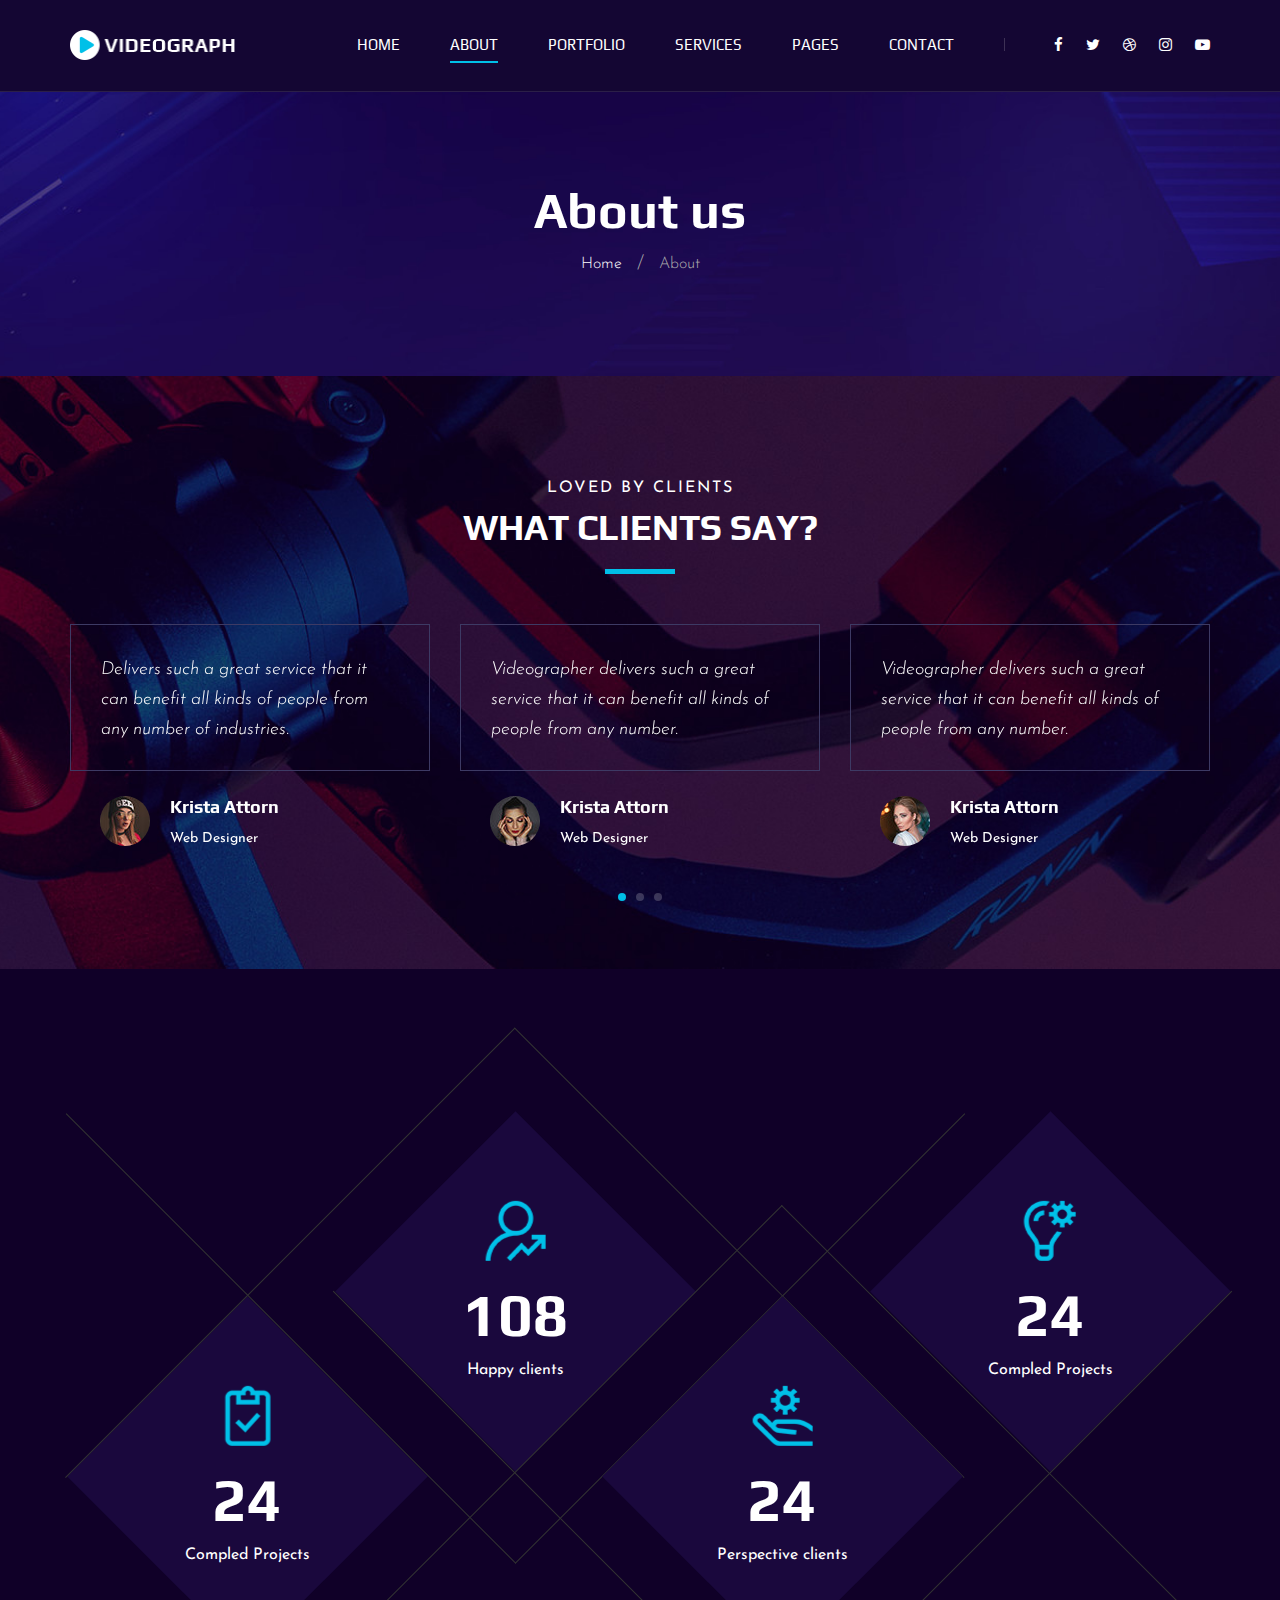
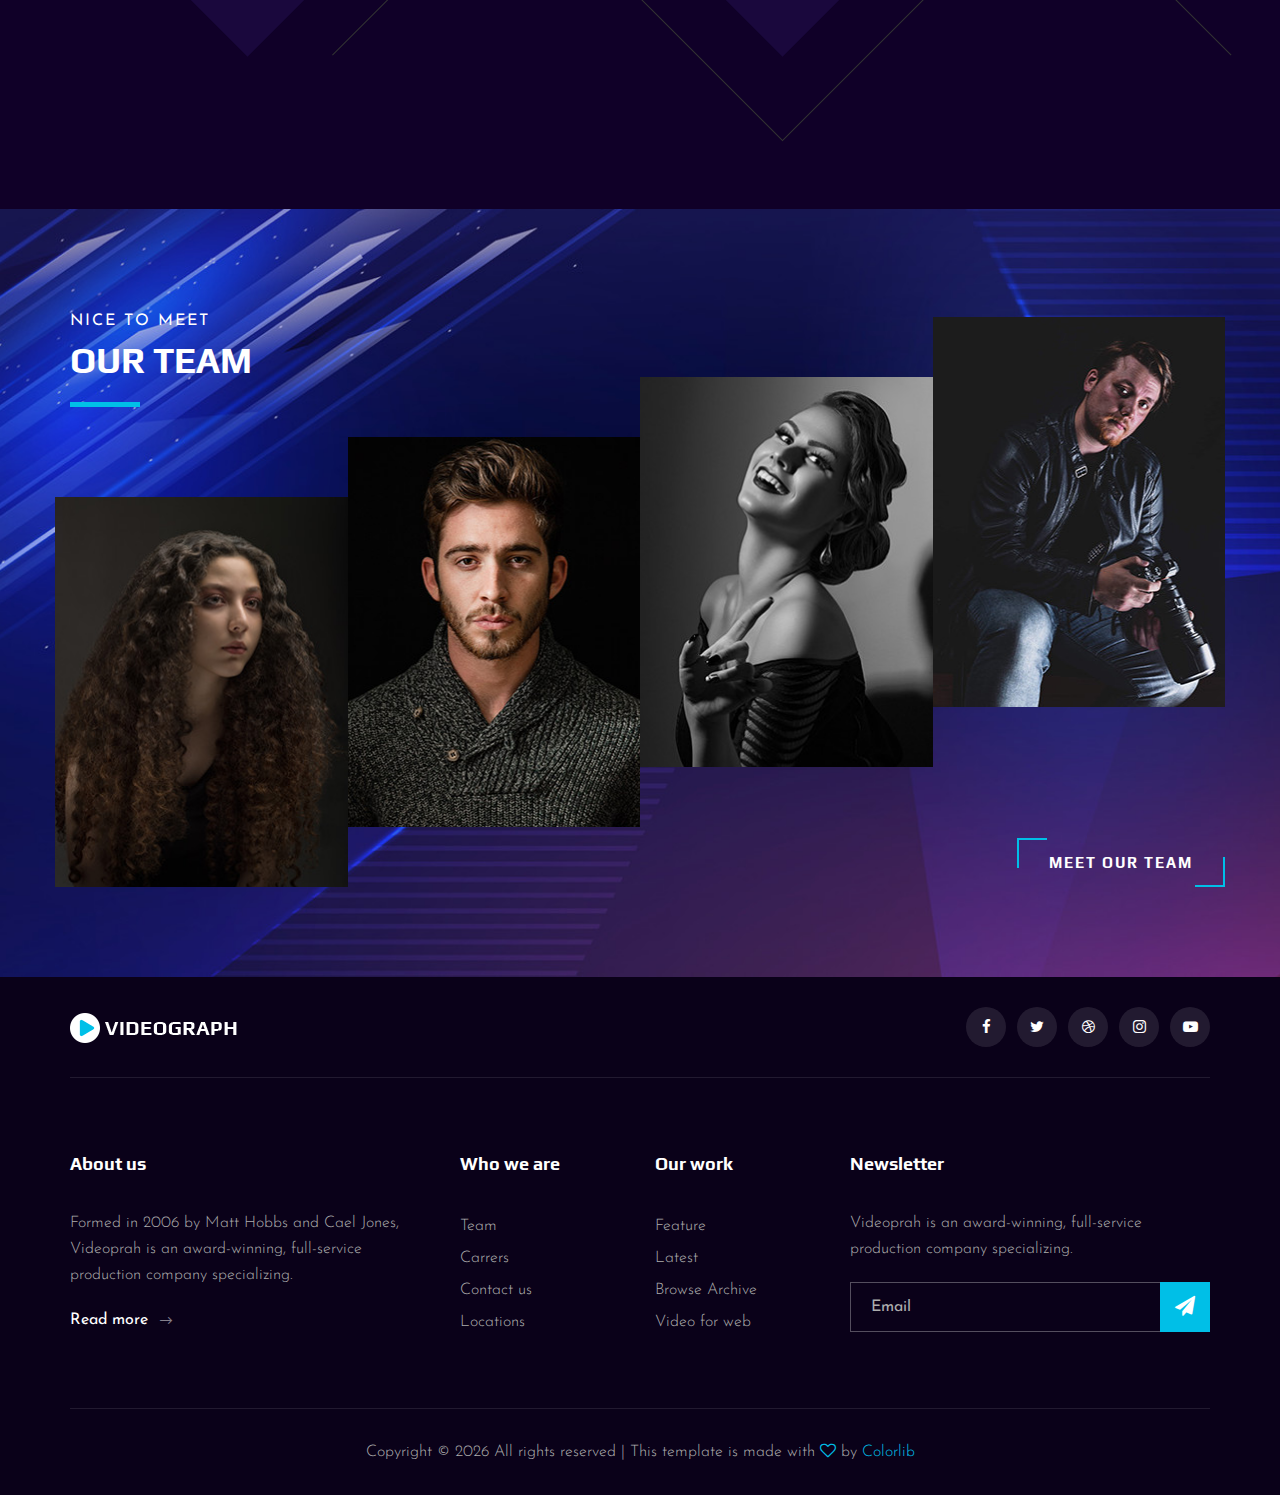
<file: about.html>
<!DOCTYPE html>
<html lang="zxx">

<head>
    <meta charset="UTF-8">
    <meta name="description" content="Videograph Template">
    <meta name="keywords" content="Videograph, unica, creative, html">
    <meta name="viewport" content="width=device-width, initial-scale=1.0">
    <meta http-equiv="X-UA-Compatible" content="ie=edge">
    <title>Videograph | Template</title>

    <!-- Google Font -->
    <link href="https://fonts.googleapis.com/css2?family=Play:wght@400;700&display=swap" rel="stylesheet">
    <link href="https://fonts.googleapis.com/css2?family=Josefin+Sans:wght@300;400;500;600;700&display=swap"
        rel="stylesheet">

    <!-- Css Styles -->
    <link rel="stylesheet" href="css/bootstrap.min.css" type="text/css">
    <link rel="stylesheet" href="css/font-awesome.min.css" type="text/css">
    <link rel="stylesheet" href="css/elegant-icons.css" type="text/css">
    <link rel="stylesheet" href="css/owl.carousel.min.css" type="text/css">
    <link rel="stylesheet" href="css/magnific-popup.css" type="text/css">
    <link rel="stylesheet" href="css/slicknav.min.css" type="text/css">
    <link rel="stylesheet" href="css/style.css" type="text/css">
</head>

<body>
    <!-- Page Preloder -->
    <div id="preloder">
        <div class="loader"></div>
    </div>

    <!-- Header Section Begin -->
    <header class="header">
        <div class="container">
            <div class="row">
                <div class="col-lg-2">
                    <div class="header__logo">
                        <a href="./index.html"><img src="img/logo.png" alt=""></a>
                    </div>
                </div>
                <div class="col-lg-10">
                    <div class="header__nav__option">
                        <nav class="header__nav__menu mobile-menu">
                            <ul>
                                <li><a href="./index.html">Home</a></li>
                                <li class="active"><a href="./about.html">About</a></li>
                                <li><a href="./portfolio.html">Portfolio</a></li>
                                <li><a href="./services.html">Services</a></li>
                                <li><a href="#">Pages</a>
                                    <ul class="dropdown">
                                        <li><a href="./about.html">About</a></li>
                                        <li><a href="./portfolio.html">Portfolio</a></li>
                                        <li><a href="./blog.html">Blog</a></li>
                                        <li><a href="./blog-details.html">Blog Details</a></li>
                                    </ul>
                                </li>
                                <li><a href="./contact.html">Contact</a></li>
                            </ul>
                        </nav>
                        <div class="header__nav__social">
                            <a href="#"><i class="fa fa-facebook"></i></a>
                            <a href="#"><i class="fa fa-twitter"></i></a>
                            <a href="#"><i class="fa fa-dribbble"></i></a>
                            <a href="#"><i class="fa fa-instagram"></i></a>
                            <a href="#"><i class="fa fa-youtube-play"></i></a>
                        </div>
                    </div>
                </div>
            </div>
            <div id="mobile-menu-wrap"></div>
        </div>
    </header>
    <!-- Header End -->

    <!-- Breadcrumb Begin -->
    <div class="breadcrumb-option spad set-bg" data-setbg="img/breadcrumb-bg.jpg">
        <div class="container">
            <div class="row">
                <div class="col-lg-12 text-center">
                    <div class="breadcrumb__text">
                        <h2>About us</h2>
                        <div class="breadcrumb__links">
                            <a href="#">Home</a>
                            <span>About</span>
                        </div>
                    </div>
                </div>
            </div>
        </div>
    </div>
    <!-- Breadcrumb End -->



    <!-- Testimonial Section Begin -->
    <section class="testimonial spad set-bg" data-setbg="img/testimonial-bg.jpg">
        <div class="container">
            <div class="row">
                <div class="col-lg-12">
                    <div class="section-title center-title">
                        <span>Loved By Clients</span>
                        <h2>What clients say?</h2>
                    </div>
                </div>
            </div>
            <div class="row">
                <div class="testimonial__slider owl-carousel">
                    <div class="col-lg-4">
                        <div class="testimonial__item">
                            <div class="testimonial__text">
                                <p>Delivers such a great service that it can benefit all kinds of people from any number
                                    of industries.</p>
                            </div>
                            <div class="testimonial__author">
                                <div class="testimonial__author__pic">
                                    <img src="img/testimonial/ta-1.jpg" alt="">
                                </div>
                                <div class="testimonial__author__text">
                                    <h5>Krista Attorn</h5>
                                    <span>Web Designer</span>
                                </div>
                            </div>
                        </div>
                    </div>
                    <div class="col-lg-4">
                        <div class="testimonial__item">
                            <div class="testimonial__text">
                                <p>Videographer delivers such a great service that it can benefit all kinds of people
                                    from any number.</p>
                            </div>
                            <div class="testimonial__author">
                                <div class="testimonial__author__pic">
                                    <img src="img/testimonial/ta-2.jpg" alt="">
                                </div>
                                <div class="testimonial__author__text">
                                    <h5>Krista Attorn</h5>
                                    <span>Web Designer</span>
                                </div>
                            </div>
                        </div>
                    </div>
                    <div class="col-lg-4">
                        <div class="testimonial__item">
                            <div class="testimonial__text">
                                <p>Videographer delivers such a great service that it can benefit all kinds of people
                                    from any number.</p>
                            </div>
                            <div class="testimonial__author">
                                <div class="testimonial__author__pic">
                                    <img src="img/testimonial/ta-3.jpg" alt="">
                                </div>
                                <div class="testimonial__author__text">
                                    <h5>Krista Attorn</h5>
                                    <span>Web Designer</span>
                                </div>
                            </div>
                        </div>
                    </div>
                    <div class="col-lg-4">
                        <div class="testimonial__item">
                            <div class="testimonial__text">
                                <p>Delivers such a great service that it can benefit all kinds of people from any number
                                    of industries.</p>
                            </div>
                            <div class="testimonial__author">
                                <div class="testimonial__author__pic">
                                    <img src="img/testimonial/ta-1.jpg" alt="">
                                </div>
                                <div class="testimonial__author__text">
                                    <h5>Krista Attorn</h5>
                                    <span>Web Designer</span>
                                </div>
                            </div>
                        </div>
                    </div>
                    <div class="col-lg-4">
                        <div class="testimonial__item">
                            <div class="testimonial__text">
                                <p>Videographer delivers such a great service that it can benefit all kinds of people
                                    from any number.</p>
                            </div>
                            <div class="testimonial__author">
                                <div class="testimonial__author__pic">
                                    <img src="img/testimonial/ta-2.jpg" alt="">
                                </div>
                                <div class="testimonial__author__text">
                                    <h5>Krista Attorn</h5>
                                    <span>Web Designer</span>
                                </div>
                            </div>
                        </div>
                    </div>
                </div>
            </div>
        </div>
    </section>
    <!-- Testimonial Section End -->

    <!-- Counter Section Begin -->
    <section class="counter">
        <div class="container">
            <div class="counter__content">
                <div class="row">
                    <div class="col-lg-3 col-md-6 col-sm-6">
                        <div class="counter__item">
                            <div class="counter__item__text">
                                <img src="img/icons/ci-1.png" alt="">
                                <h2 class="counter_num">230</h2>
                                <p>Compled Projects</p>
                            </div>
                        </div>
                    </div>
                    <div class="col-lg-3 col-md-6 col-sm-6">
                        <div class="counter__item second__item">
                            <div class="counter__item__text">
                                <img src="img/icons/ci-2.png" alt="">
                                <h2 class="counter_num">1068</h2>
                                <p>Happy clients</p>
                            </div>
                        </div>
                    </div>
                    <div class="col-lg-3 col-md-6 col-sm-6">
                        <div class="counter__item third__item">
                            <div class="counter__item__text">
                                <img src="img/icons/ci-3.png" alt="">
                                <h2 class="counter_num">230</h2>
                                <p>Perspective clients</p>
                            </div>
                        </div>
                    </div>
                    <div class="col-lg-3 col-md-6 col-sm-6">
                        <div class="counter__item four__item">
                            <div class="counter__item__text">
                                <img src="img/icons/ci-4.png" alt="">
                                <h2 class="counter_num">230</h2>
                                <p>Compled Projects</p>
                            </div>
                        </div>
                    </div>
                </div>
            </div>
        </div>
    </section>
    <!-- Counter Section End -->

    <!-- Team Section Begin -->
    <section class="team spad set-bg" data-setbg="img/team-bg.jpg">
        <div class="container">
            <div class="row">
                <div class="col-lg-12">
                    <div class="section-title team__title">
                        <span>Nice to meet</span>
                        <h2>OUR Team</h2>
                    </div>
                </div>
            </div>
            <div class="row">
                <div class="col-lg-3 col-md-6 col-sm-6 p-0">
                    <div class="team__item set-bg" data-setbg="img/team/team-1.jpg">
                        <div class="team__item__text">
                            <h4>AMANDA STONE</h4>
                            <p>Videographer</p>
                            <div class="team__item__social">
                                <a href="#"><i class="fa fa-facebook"></i></a>
                                <a href="#"><i class="fa fa-twitter"></i></a>
                                <a href="#"><i class="fa fa-dribbble"></i></a>
                                <a href="#"><i class="fa fa-instagram"></i></a>
                            </div>
                        </div>
                    </div>
                </div>
                <div class="col-lg-3 col-md-6 col-sm-6 p-0">
                    <div class="team__item team__item--second set-bg" data-setbg="img/team/team-2.jpg">
                        <div class="team__item__text">
                            <h4>AMANDA STONE</h4>
                            <p>Videographer</p>
                            <div class="team__item__social">
                                <a href="#"><i class="fa fa-facebook"></i></a>
                                <a href="#"><i class="fa fa-twitter"></i></a>
                                <a href="#"><i class="fa fa-dribbble"></i></a>
                                <a href="#"><i class="fa fa-instagram"></i></a>
                            </div>
                        </div>
                    </div>
                </div>
                <div class="col-lg-3 col-md-6 col-sm-6 p-0">
                    <div class="team__item team__item--third set-bg" data-setbg="img/team/team-3.jpg">
                        <div class="team__item__text">
                            <h4>AMANDA STONE</h4>
                            <p>Videographer</p>
                            <div class="team__item__social">
                                <a href="#"><i class="fa fa-facebook"></i></a>
                                <a href="#"><i class="fa fa-twitter"></i></a>
                                <a href="#"><i class="fa fa-dribbble"></i></a>
                                <a href="#"><i class="fa fa-instagram"></i></a>
                            </div>
                        </div>
                    </div>
                </div>
                <div class="col-lg-3 col-md-6 col-sm-6 p-0">
                    <div class="team__item team__item--four set-bg" data-setbg="img/team/team-4.jpg">
                        <div class="team__item__text">
                            <h4>AMANDA STONE</h4>
                            <p>Videographer</p>
                            <div class="team__item__social">
                                <a href="#"><i class="fa fa-facebook"></i></a>
                                <a href="#"><i class="fa fa-twitter"></i></a>
                                <a href="#"><i class="fa fa-dribbble"></i></a>
                                <a href="#"><i class="fa fa-instagram"></i></a>
                            </div>
                        </div>
                    </div>
                </div>
                <div class="col-lg-12 p-0">
                    <div class="team__btn">
                        <a href="#" class="primary-btn">Meet Our Team</a>
                    </div>
                </div>
            </div>
        </div>
    </section>
    <!-- Team Section End -->

    <!-- Footer Section Begin -->
    <footer class="footer">
        <div class="container">
            <div class="footer__top">
                <div class="row">
                    <div class="col-lg-6 col-md-6">
                        <div class="footer__top__logo">
                            <a href="#"><img src="img/logo.png" alt=""></a>
                        </div>
                    </div>
                    <div class="col-lg-6 col-md-6">
                        <div class="footer__top__social">
                            <a href="#"><i class="fa fa-facebook"></i></a>
                            <a href="#"><i class="fa fa-twitter"></i></a>
                            <a href="#"><i class="fa fa-dribbble"></i></a>
                            <a href="#"><i class="fa fa-instagram"></i></a>
                            <a href="#"><i class="fa fa-youtube-play"></i></a>
                        </div>
                    </div>
                </div>
            </div>
            <div class="footer__option">
                <div class="row">
                    <div class="col-lg-4 col-md-6 col-sm-6">
                        <div class="footer__option__item">
                            <h5>About us</h5>
                            <p>Formed in 2006 by Matt Hobbs and Cael Jones, Videoprah is an award-winning, full-service
                                production company specializing.</p>
                            <a href="#" class="read__more">Read more <span class="arrow_right"></span></a>
                        </div>
                    </div>
                    <div class="col-lg-2 col-md-3 col-sm-3">
                        <div class="footer__option__item">
                            <h5>Who we are</h5>
                            <ul>
                                <li><a href="#">Team</a></li>
                                <li><a href="#">Carrers</a></li>
                                <li><a href="#">Contact us</a></li>
                                <li><a href="#">Locations</a></li>
                            </ul>
                        </div>
                    </div>
                    <div class="col-lg-2 col-md-3 col-sm-3">
                        <div class="footer__option__item">
                            <h5>Our work</h5>
                            <ul>
                                <li><a href="#">Feature</a></li>
                                <li><a href="#">Latest</a></li>
                                <li><a href="#">Browse Archive</a></li>
                                <li><a href="#">Video for web</a></li>
                            </ul>
                        </div>
                    </div>
                    <div class="col-lg-4 col-md-12">
                        <div class="footer__option__item">
                            <h5>Newsletter</h5>
                            <p>Videoprah is an award-winning, full-service production company specializing.</p>
                            <form action="#">
                                <input type="text" placeholder="Email">
                                <button type="submit"><i class="fa fa-send"></i></button>
                            </form>
                        </div>
                    </div>
                </div>
            </div>
            <div class="footer__copyright">
                <div class="row">
                    <div class="col-lg-12 text-center">
                        <!-- Link back to Colorlib can't be removed. Template is licensed under CC BY 3.0. -->
                        <p class="footer__copyright__text">Copyright &copy;
                            <script>
                                document.write(new Date().getFullYear());
                            </script>
                            All rights reserved | This template is made with <i class="fa fa-heart-o"
                                aria-hidden="true"></i> by <a href="https://colorlib.com" target="_blank">Colorlib</a>
                        </p>
                        <!-- Link back to Colorlib can't be removed. Template is licensed under CC BY 3.0. -->
                    </div>
                </div>
            </div>
        </div>
    </footer>
    <!-- Footer Section End -->

    <!-- Js Plugins -->
    <script src="js/jquery-3.3.1.min.js"></script>
    <script src="js/bootstrap.min.js"></script>
    <script src="js/jquery.magnific-popup.min.js"></script>
    <script src="js/mixitup.min.js"></script>
    <script src="js/masonry.pkgd.min.js"></script>
    <script src="js/jquery.slicknav.js"></script>
    <script src="js/owl.carousel.min.js"></script>
    <script src="js/main.js"></script>
</body>

</html>
</file>
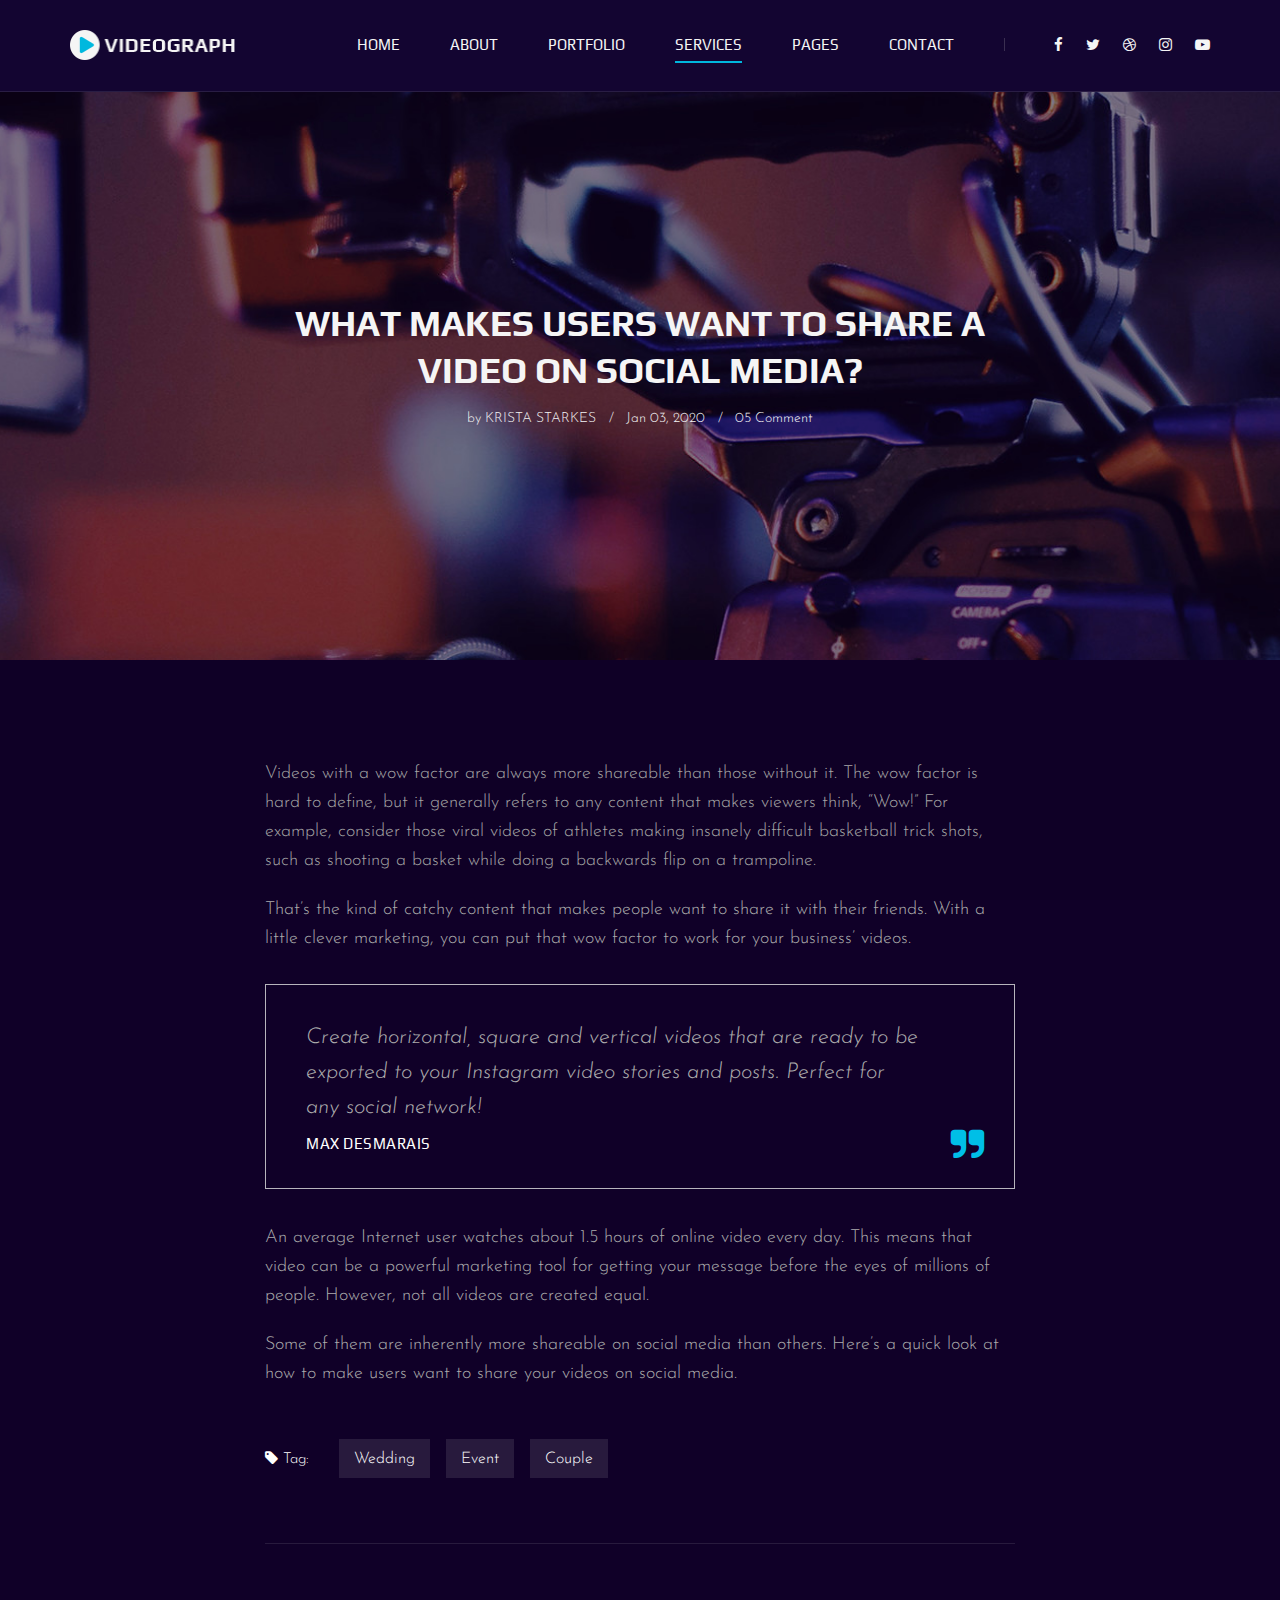
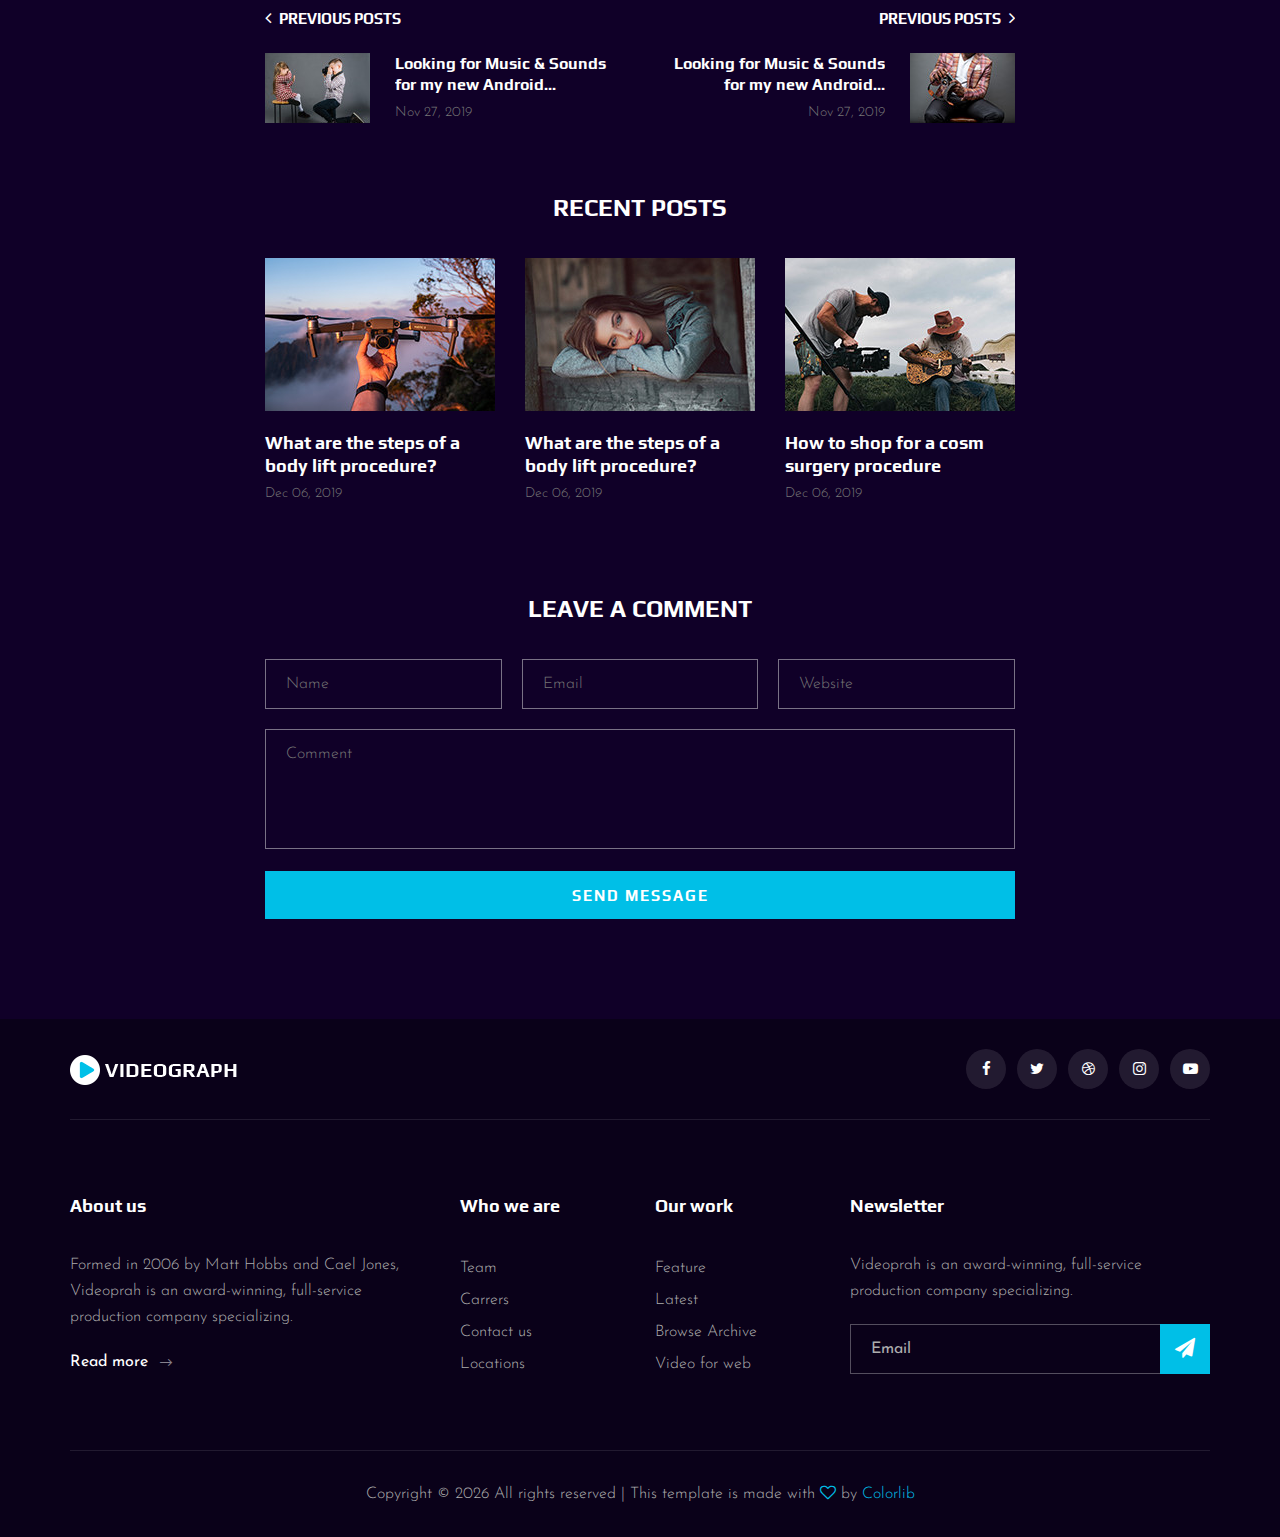
<file: blog-details.html>
<!DOCTYPE html>
<html lang="zxx">

<head>
    <meta charset="UTF-8">
    <meta name="description" content="Videograph Template">
    <meta name="keywords" content="Videograph, unica, creative, html">
    <meta name="viewport" content="width=device-width, initial-scale=1.0">
    <meta http-equiv="X-UA-Compatible" content="ie=edge">
    <title>Videograph | Template</title>

    <!-- Google Font -->
    <link href="https://fonts.googleapis.com/css2?family=Play:wght@400;700&display=swap" rel="stylesheet">
    <link href="https://fonts.googleapis.com/css2?family=Josefin+Sans:wght@300;400;500;600;700&display=swap"
        rel="stylesheet">

    <!-- Css Styles -->
    <link rel="stylesheet" href="css/bootstrap.min.css" type="text/css">
    <link rel="stylesheet" href="css/font-awesome.min.css" type="text/css">
    <link rel="stylesheet" href="css/elegant-icons.css" type="text/css">
    <link rel="stylesheet" href="css/owl.carousel.min.css" type="text/css">
    <link rel="stylesheet" href="css/magnific-popup.css" type="text/css">
    <link rel="stylesheet" href="css/slicknav.min.css" type="text/css">
    <link rel="stylesheet" href="css/style.css" type="text/css">
</head>

<body>
    <!-- Page Preloder -->
    <div id="preloder">
        <div class="loader"></div>
    </div>

    <!-- Header Section Begin -->
    <header class="header">
        <div class="container">
            <div class="row">
                <div class="col-lg-2">
                    <div class="header__logo">
                        <a href="./index.html"><img src="img/logo.png" alt=""></a>
                    </div>
                </div>
                <div class="col-lg-10">
                    <div class="header__nav__option">
                        <nav class="header__nav__menu mobile-menu">
                            <ul>
                                <li><a href="./index.html">Home</a></li>
                                <li><a href="./about.html">About</a></li>
                                <li><a href="./portfolio.html">Portfolio</a></li>
                                <li class="active"><a href="./services.html">Services</a></li>
                                <li><a href="#">Pages</a>
                                    <ul class="dropdown">
                                        <li><a href="./about.html">About</a></li>
                                        <li><a href="./portfolio.html">Portfolio</a></li>
                                        <li><a href="./blog.html">Blog</a></li>
                                        <li><a href="./blog-details.html">Blog Details</a></li>
                                    </ul>
                                </li>
                                <li><a href="./contact.html">Contact</a></li>
                            </ul>
                        </nav>
                        <div class="header__nav__social">
                            <a href="#"><i class="fa fa-facebook"></i></a>
                            <a href="#"><i class="fa fa-twitter"></i></a>
                            <a href="#"><i class="fa fa-dribbble"></i></a>
                            <a href="#"><i class="fa fa-instagram"></i></a>
                            <a href="#"><i class="fa fa-youtube-play"></i></a>
                        </div>
                    </div>
                </div>
            </div>
            <div id="mobile-menu-wrap"></div>
        </div>
    </header>
    <!-- Header End -->

    <!-- Blog Details Hero Begin -->
    <section class="blog-hero spad set-bg" data-setbg="img/blog/blog-hero.jpg">
        <div class="container">
            <div class="row d-flex justify-content-center">
                <div class="col-lg-8">
                    <div class="blog__hero__text">
                        <h2>WHAT MAKES USERS WANT TO SHARE A VIDEO ON SOCIAL MEDIA?</h2>
                        <ul>
                            <li>by <span>Krista Starkes</span></li>
                            <li>Jan 03, 2020</li>
                            <li>05 Comment</li>
                        </ul>
                    </div>
                </div>
            </div>
        </div>
    </section>
    <!-- Blog Details Hero End -->

    <!-- Blog Details Section Begin -->
    <div class="blog-details spad">
        <div class="container">
            <div class="row d-flex justify-content-center">
                <div class="col-lg-8">
                    <div class="blog__details__content">
                        <div class="blog__details__text">
                            <p>Videos with a wow factor are always more shareable than those without it. The wow factor
                                is hard to define, but it generally refers to any content that makes viewers think,
                                “Wow!” For example, consider those viral videos of athletes making insanely difficult
                                basketball trick shots, such as shooting a basket while doing a backwards flip on a
                                trampoline.</p>
                            <p>That’s the kind of catchy content that makes people want to share it with their friends.
                                With a little clever marketing, you can put that wow factor to work for your business’
                                videos.</p>
                        </div>
                        <div class="blog__details__quote">
                            <p>Create horizontal, square and vertical videos that are ready to be exported to your
                                Instagram video stories and posts. Perfect for any social network!</p>
                            <h6>Max Desmarais</h6>
                            <i class="fa fa-quote-right"></i>
                        </div>
                        <div class="blog__details__desc">
                            <p>An average Internet user watches about 1.5 hours of online video every day. This means
                                that video can be a powerful marketing tool for getting your message before the eyes of
                                millions of people. However, not all videos are created equal.</p>
                            <p>Some of them are inherently more shareable on social media than others. Here’s a quick
                                look at how to make users want to share your videos on social media.</p>
                        </div>
                        <div class="blog__details__tags">
                            <span><i class="fa fa-tag"></i> Tag:</span>
                            <a href="#">Wedding</a>
                            <a href="#">Event</a>
                            <a href="#">Couple</a>
                        </div>
                        <div class="blog__details__option">
                            <div class="row">
                                <div class="col-lg-6 col-md-6 col-sm-6">
                                    <a href="#" class="blog__details__option__item">
                                        <h5><i class="fa fa-angle-left"></i> Previous posts</h5>
                                        <div class="blog__details__option__item__img">
                                            <img src="img/blog/prev.jpg" alt="">
                                        </div>
                                        <div class="blog__details__option__item__text">
                                            <h6>Looking for Music & Sounds for my new Android...</h6>
                                            <span>Nov 27, 2019</span>
                                        </div>
                                    </a>
                                </div>
                                <div class="col-lg-6 col-md-6 col-sm-6">
                                    <a href="#" class="blog__details__option__item blog__details__option__item--right">
                                        <h5>Previous posts <i class="fa fa-angle-right"></i></h5>
                                        <div class="blog__details__option__item__img">
                                            <img src="img/blog/next.jpg" alt="">
                                        </div>
                                        <div class="blog__details__option__item__text">
                                            <h6>Looking for Music & Sounds for my new Android...</h6>
                                            <span>Nov 27, 2019</span>
                                        </div>
                                    </a>
                                </div>
                            </div>
                        </div>
                        <div class="blog__details__recent">
                            <h4>Recent Posts</h4>
                            <div class="row">
                                <div class="col-lg-4 col-md-6 col-sm-6">
                                    <div class="blog__details__recent__item">
                                        <img src="img/blog/ri-1.jpg" alt="">
                                        <h5>What are the steps of a body lift procedure?</h5>
                                        <span>Dec 06, 2019</span>
                                    </div>
                                </div>
                                <div class="col-lg-4 col-md-6 col-sm-6">
                                    <div class="blog__details__recent__item">
                                        <img src="img/blog/ri-2.jpg" alt="">
                                        <h5>What are the steps of a body lift procedure?</h5>
                                        <span>Dec 06, 2019</span>
                                    </div>
                                </div>
                                <div class="col-lg-4 col-md-6 col-sm-6">
                                    <div class="blog__details__recent__item">
                                        <img src="img/blog/ri-3.jpg" alt="">
                                        <h5>How to shop for a cosm surgery procedure</h5>
                                        <span>Dec 06, 2019</span>
                                    </div>
                                </div>
                            </div>
                        </div>
                        <div class="blog__details__comment">
                            <h4>Leave a comment</h4>
                            <form action="#">
                                <div class="input__list">
                                    <input type="text" placeholder="Name">
                                    <input type="text" placeholder="Email">
                                    <input type="text" placeholder="Website">
                                </div>
                                <textarea placeholder="Comment"></textarea>
                                <button type="submit" class="site-btn">Send Message</button>
                            </form>
                        </div>
                    </div>
                </div>
            </div>
        </div>
    </div>
    <!-- Blog Details Section End -->

    <!-- Footer Section Begin -->
    <footer class="footer">
        <div class="container">
            <div class="footer__top">
                <div class="row">
                    <div class="col-lg-6 col-md-6">
                        <div class="footer__top__logo">
                            <a href="#"><img src="img/logo.png" alt=""></a>
                        </div>
                    </div>
                    <div class="col-lg-6 col-md-6">
                        <div class="footer__top__social">
                            <a href="#"><i class="fa fa-facebook"></i></a>
                            <a href="#"><i class="fa fa-twitter"></i></a>
                            <a href="#"><i class="fa fa-dribbble"></i></a>
                            <a href="#"><i class="fa fa-instagram"></i></a>
                            <a href="#"><i class="fa fa-youtube-play"></i></a>
                        </div>
                    </div>
                </div>
            </div>
            <div class="footer__option">
                <div class="row">
                    <div class="col-lg-4 col-md-6 col-sm-6">
                        <div class="footer__option__item">
                            <h5>About us</h5>
                            <p>Formed in 2006 by Matt Hobbs and Cael Jones, Videoprah is an award-winning, full-service
                                production company specializing.</p>
                            <a href="#" class="read__more">Read more <span class="arrow_right"></span></a>
                        </div>
                    </div>
                    <div class="col-lg-2 col-md-3 col-sm-3">
                        <div class="footer__option__item">
                            <h5>Who we are</h5>
                            <ul>
                                <li><a href="#">Team</a></li>
                                <li><a href="#">Carrers</a></li>
                                <li><a href="#">Contact us</a></li>
                                <li><a href="#">Locations</a></li>
                            </ul>
                        </div>
                    </div>
                    <div class="col-lg-2 col-md-3 col-sm-3">
                        <div class="footer__option__item">
                            <h5>Our work</h5>
                            <ul>
                                <li><a href="#">Feature</a></li>
                                <li><a href="#">Latest</a></li>
                                <li><a href="#">Browse Archive</a></li>
                                <li><a href="#">Video for web</a></li>
                            </ul>
                        </div>
                    </div>
                    <div class="col-lg-4 col-md-12">
                        <div class="footer__option__item">
                            <h5>Newsletter</h5>
                            <p>Videoprah is an award-winning, full-service production company specializing.</p>
                            <form action="#">
                                <input type="text" placeholder="Email">
                                <button type="submit"><i class="fa fa-send"></i></button>
                            </form>
                        </div>
                    </div>
                </div>
            </div>
            <div class="footer__copyright">
                <div class="row">
                    <div class="col-lg-12 text-center">
                        <!-- Link back to Colorlib can't be removed. Template is licensed under CC BY 3.0. -->
                        <p class="footer__copyright__text">Copyright &copy;
                            <script>
                                document.write(new Date().getFullYear());
                            </script>
                            All rights reserved | This template is made with <i class="fa fa-heart-o"
                                aria-hidden="true"></i> by <a href="https://colorlib.com" target="_blank">Colorlib</a>
                        </p>
                        <!-- Link back to Colorlib can't be removed. Template is licensed under CC BY 3.0. -->
                    </div>
                </div>
            </div>
        </div>
    </footer>
    <!-- Footer Section End -->

    <!-- Js Plugins -->
    <script src="js/jquery-3.3.1.min.js"></script>
    <script src="js/bootstrap.min.js"></script>
    <script src="js/jquery.magnific-popup.min.js"></script>
    <script src="js/mixitup.min.js"></script>
    <script src="js/masonry.pkgd.min.js"></script>
    <script src="js/jquery.slicknav.js"></script>
    <script src="js/owl.carousel.min.js"></script>
    <script src="js/main.js"></script>
</body>

</html>
</file>
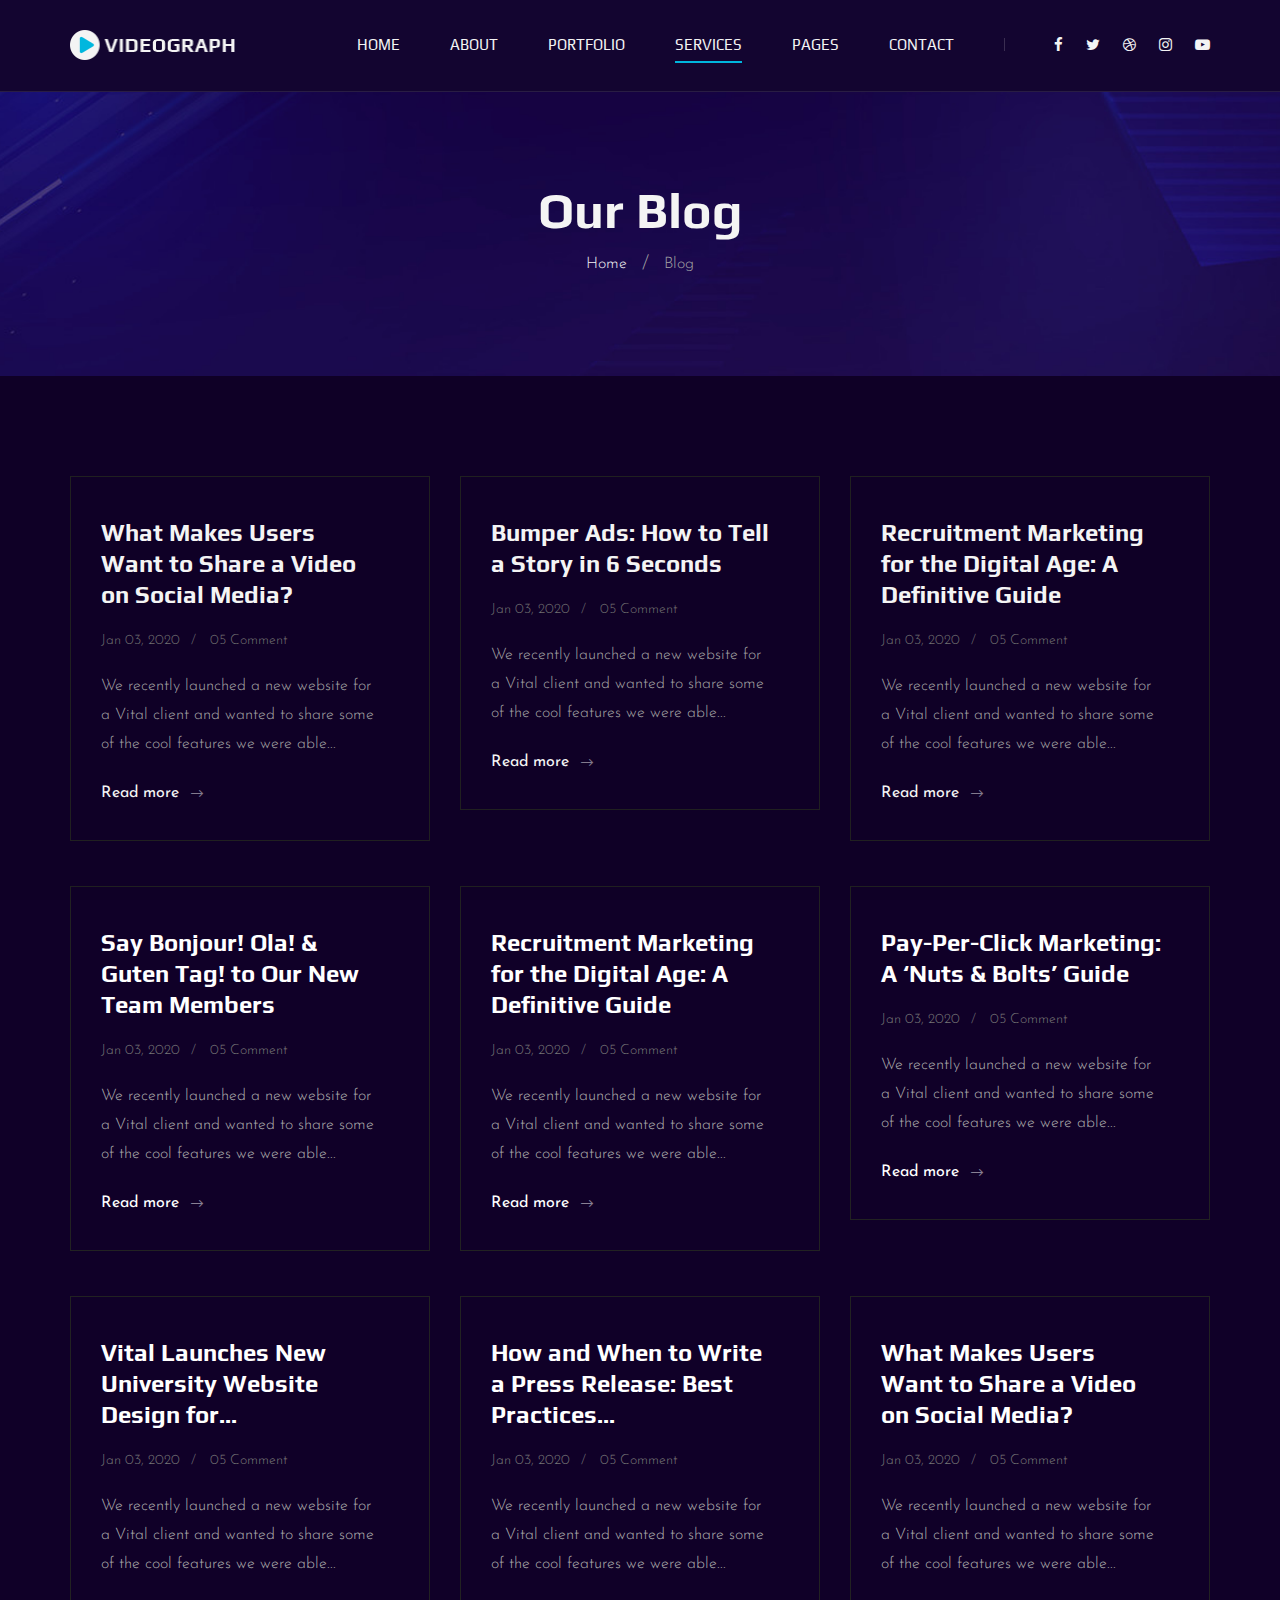
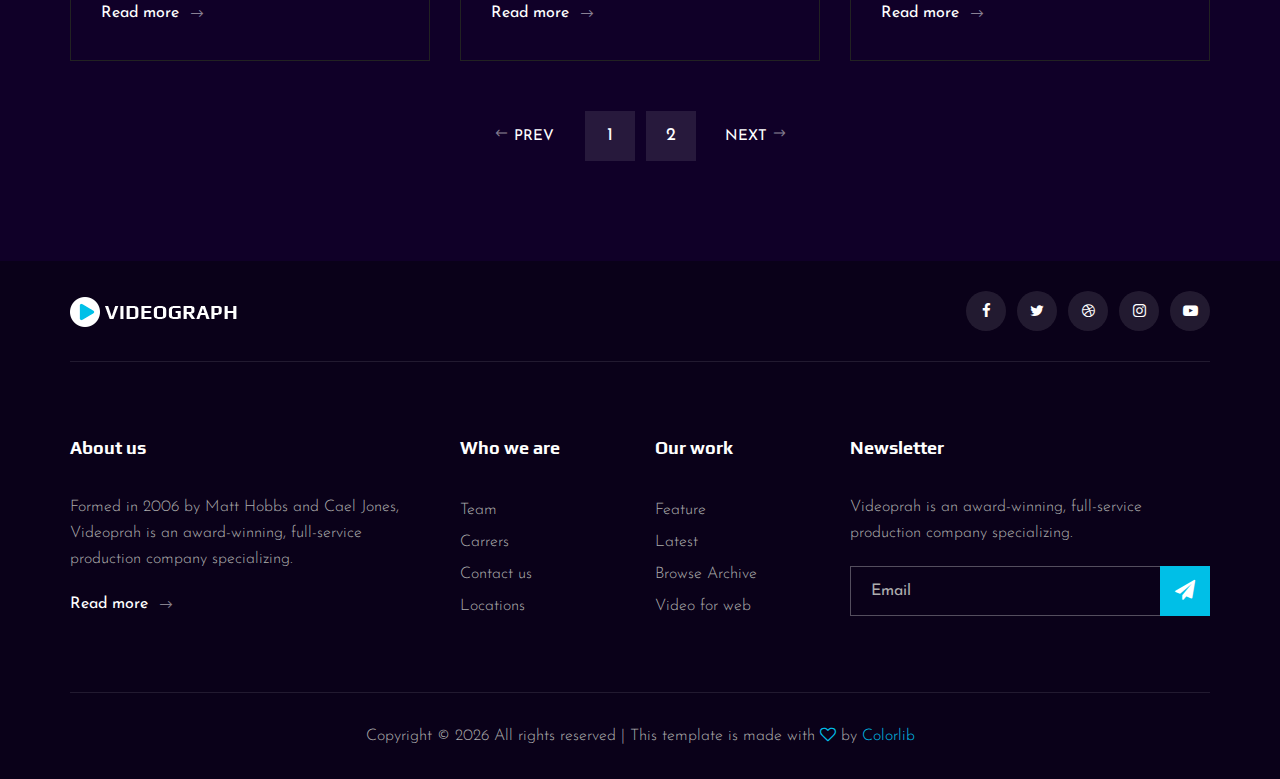
<file: blog.html>
<!DOCTYPE html>
<html lang="zxx">

<head>
    <meta charset="UTF-8">
    <meta name="description" content="Videograph Template">
    <meta name="keywords" content="Videograph, unica, creative, html">
    <meta name="viewport" content="width=device-width, initial-scale=1.0">
    <meta http-equiv="X-UA-Compatible" content="ie=edge">
    <title>Videograph | Template</title>

    <!-- Google Font -->
    <link href="https://fonts.googleapis.com/css2?family=Play:wght@400;700&display=swap" rel="stylesheet">
    <link href="https://fonts.googleapis.com/css2?family=Josefin+Sans:wght@300;400;500;600;700&display=swap"
        rel="stylesheet">

    <!-- Css Styles -->
    <link rel="stylesheet" href="css/bootstrap.min.css" type="text/css">
    <link rel="stylesheet" href="css/font-awesome.min.css" type="text/css">
    <link rel="stylesheet" href="css/elegant-icons.css" type="text/css">
    <link rel="stylesheet" href="css/owl.carousel.min.css" type="text/css">
    <link rel="stylesheet" href="css/magnific-popup.css" type="text/css">
    <link rel="stylesheet" href="css/slicknav.min.css" type="text/css">
    <link rel="stylesheet" href="css/style.css" type="text/css">
</head>

<body>
    <!-- Page Preloder -->
    <div id="preloder">
        <div class="loader"></div>
    </div>

    <!-- Header Section Begin -->
    <header class="header">
        <div class="container">
            <div class="row">
                <div class="col-lg-2">
                    <div class="header__logo">
                        <a href="./index.html"><img src="img/logo.png" alt=""></a>
                    </div>
                </div>
                <div class="col-lg-10">
                    <div class="header__nav__option">
                        <nav class="header__nav__menu mobile-menu">
                            <ul>
                                <li><a href="./index.html">Home</a></li>
                                <li><a href="./about.html">About</a></li>
                                <li><a href="./portfolio.html">Portfolio</a></li>
                                <li class="active"><a href="./services.html">Services</a></li>
                                <li><a href="#">Pages</a>
                                    <ul class="dropdown">
                                        <li><a href="./about.html">About</a></li>
                                        <li><a href="./portfolio.html">Portfolio</a></li>
                                        <li><a href="./blog.html">Blog</a></li>
                                        <li><a href="./blog-details.html">Blog Details</a></li>
                                    </ul>
                                </li>
                                <li><a href="./contact.html">Contact</a></li>
                            </ul>
                        </nav>
                        <div class="header__nav__social">
                            <a href="#"><i class="fa fa-facebook"></i></a>
                            <a href="#"><i class="fa fa-twitter"></i></a>
                            <a href="#"><i class="fa fa-dribbble"></i></a>
                            <a href="#"><i class="fa fa-instagram"></i></a>
                            <a href="#"><i class="fa fa-youtube-play"></i></a>
                        </div>
                    </div>
                </div>
            </div>
            <div id="mobile-menu-wrap"></div>
        </div>
    </header>
    <!-- Header End -->

    <!-- Breadcrumb Begin -->
    <div class="breadcrumb-option spad set-bg" data-setbg="img/breadcrumb-bg.jpg">
        <div class="container">
            <div class="row">
                <div class="col-lg-12 text-center">
                    <div class="breadcrumb__text">
                        <h2>Our Blog</h2>
                        <div class="breadcrumb__links">
                            <a href="#">Home</a>
                            <span>Blog</span>
                        </div>
                    </div>
                </div>
            </div>
        </div>
    </div>
    <!-- Breadcrumb End -->

    <!-- Blog Section Begin -->
    <section class="blog spad">
        <div class="container">
            <div class="row">
                <div class="col-lg-4 col-md-6 col-sm-6">
                    <div class="blog__item">
                        <h4>What Makes Users Want to Share a Video on Social Media?</h4>
                        <ul>
                            <li>Jan 03, 2020</li>
                            <li>05 Comment</li>
                        </ul>
                        <p>We recently launched a new website for a Vital client and wanted to share some of the cool
                            features we were able...</p>
                        <a href="#">Read more <span class="arrow_right"></span></a>
                    </div>
                </div>
                <div class="col-lg-4 col-md-6 col-sm-6">
                    <div class="blog__item">
                        <h4>Bumper Ads: How to Tell a Story in 6 Seconds</h4>
                        <ul>
                            <li>Jan 03, 2020</li>
                            <li>05 Comment</li>
                        </ul>
                        <p>We recently launched a new website for a Vital client and wanted to share some of the cool
                            features we were able...</p>
                        <a href="#">Read more <span class="arrow_right"></span></a>
                    </div>
                </div>
                <div class="col-lg-4 col-md-6 col-sm-6">
                    <div class="blog__item">
                        <h4>Recruitment Marketing for the Digital Age: A Definitive Guide</h4>
                        <ul>
                            <li>Jan 03, 2020</li>
                            <li>05 Comment</li>
                        </ul>
                        <p>We recently launched a new website for a Vital client and wanted to share some of the cool
                            features we were able...</p>
                        <a href="#">Read more <span class="arrow_right"></span></a>
                    </div>
                </div>
                <div class="col-lg-4 col-md-6 col-sm-6">
                    <div class="blog__item">
                        <h4>Say Bonjour! Ola! & Guten Tag! to Our New Team Members</h4>
                        <ul>
                            <li>Jan 03, 2020</li>
                            <li>05 Comment</li>
                        </ul>
                        <p>We recently launched a new website for a Vital client and wanted to share some of the cool
                            features we were able...</p>
                        <a href="#">Read more <span class="arrow_right"></span></a>
                    </div>
                </div>
                <div class="col-lg-4 col-md-6 col-sm-6">
                    <div class="blog__item">
                        <h4>Recruitment Marketing for the Digital Age: A Definitive Guide</h4>
                        <ul>
                            <li>Jan 03, 2020</li>
                            <li>05 Comment</li>
                        </ul>
                        <p>We recently launched a new website for a Vital client and wanted to share some of the cool
                            features we were able...</p>
                        <a href="#">Read more <span class="arrow_right"></span></a>
                    </div>
                </div>
                <div class="col-lg-4 col-md-6 col-sm-6">
                    <div class="blog__item">
                        <h4>Pay-Per-Click Marketing: A ‘Nuts & Bolts’ Guide</h4>
                        <ul>
                            <li>Jan 03, 2020</li>
                            <li>05 Comment</li>
                        </ul>
                        <p>We recently launched a new website for a Vital client and wanted to share some of the cool
                            features we were able...</p>
                        <a href="#">Read more <span class="arrow_right"></span></a>
                    </div>
                </div>
                <div class="col-lg-4 col-md-6 col-sm-6">
                    <div class="blog__item">
                        <h4>Vital Launches New University Website Design for...</h4>
                        <ul>
                            <li>Jan 03, 2020</li>
                            <li>05 Comment</li>
                        </ul>
                        <p>We recently launched a new website for a Vital client and wanted to share some of the cool
                            features we were able...</p>
                        <a href="#">Read more <span class="arrow_right"></span></a>
                    </div>
                </div>
                <div class="col-lg-4 col-md-6 col-sm-6">
                    <div class="blog__item">
                        <h4>How and When to Write a Press Release: Best Practices...</h4>
                        <ul>
                            <li>Jan 03, 2020</li>
                            <li>05 Comment</li>
                        </ul>
                        <p>We recently launched a new website for a Vital client and wanted to share some of the cool
                            features we were able...</p>
                        <a href="#">Read more <span class="arrow_right"></span></a>
                    </div>
                </div>
                <div class="col-lg-4 col-md-6 col-sm-6">
                    <div class="blog__item">
                        <h4>What Makes Users Want to Share a Video on Social Media?</h4>
                        <ul>
                            <li>Jan 03, 2020</li>
                            <li>05 Comment</li>
                        </ul>
                        <p>We recently launched a new website for a Vital client and wanted to share some of the cool
                            features we were able...</p>
                        <a href="#">Read more <span class="arrow_right"></span></a>
                    </div>
                </div>
            </div>
            <div class="row">
                <div class="col-lg-12">
                    <div class="pagination__option blog__pagi">
                        <a href="#" class="arrow__pagination left__arrow"><span class="arrow_left"></span> Prev</a>
                        <a href="#" class="number__pagination">1</a>
                        <a href="#" class="number__pagination">2</a>
                        <a href="#" class="arrow__pagination right__arrow">Next <span class="arrow_right"></span></a>
                    </div>
                </div>
            </div>
        </div>
    </section>
    <!-- Blog Section End -->

    <!-- Footer Section Begin -->
    <footer class="footer">
        <div class="container">
            <div class="footer__top">
                <div class="row">
                    <div class="col-lg-6 col-md-6">
                        <div class="footer__top__logo">
                            <a href="#"><img src="img/logo.png" alt=""></a>
                        </div>
                    </div>
                    <div class="col-lg-6 col-md-6">
                        <div class="footer__top__social">
                            <a href="#"><i class="fa fa-facebook"></i></a>
                            <a href="#"><i class="fa fa-twitter"></i></a>
                            <a href="#"><i class="fa fa-dribbble"></i></a>
                            <a href="#"><i class="fa fa-instagram"></i></a>
                            <a href="#"><i class="fa fa-youtube-play"></i></a>
                        </div>
                    </div>
                </div>
            </div>
            <div class="footer__option">
                <div class="row">
                    <div class="col-lg-4 col-md-6 col-sm-6">
                        <div class="footer__option__item">
                            <h5>About us</h5>
                            <p>Formed in 2006 by Matt Hobbs and Cael Jones, Videoprah is an award-winning, full-service
                                production company specializing.</p>
                            <a href="#" class="read__more">Read more <span class="arrow_right"></span></a>
                        </div>
                    </div>
                    <div class="col-lg-2 col-md-3 col-sm-3">
                        <div class="footer__option__item">
                            <h5>Who we are</h5>
                            <ul>
                                <li><a href="#">Team</a></li>
                                <li><a href="#">Carrers</a></li>
                                <li><a href="#">Contact us</a></li>
                                <li><a href="#">Locations</a></li>
                            </ul>
                        </div>
                    </div>
                    <div class="col-lg-2 col-md-3 col-sm-3">
                        <div class="footer__option__item">
                            <h5>Our work</h5>
                            <ul>
                                <li><a href="#">Feature</a></li>
                                <li><a href="#">Latest</a></li>
                                <li><a href="#">Browse Archive</a></li>
                                <li><a href="#">Video for web</a></li>
                            </ul>
                        </div>
                    </div>
                    <div class="col-lg-4 col-md-12">
                        <div class="footer__option__item">
                            <h5>Newsletter</h5>
                            <p>Videoprah is an award-winning, full-service production company specializing.</p>
                            <form action="#">
                                <input type="text" placeholder="Email">
                                <button type="submit"><i class="fa fa-send"></i></button>
                            </form>
                        </div>
                    </div>
                </div>
            </div>
            <div class="footer__copyright">
                <div class="row">
                    <div class="col-lg-12 text-center">
                        <!-- Link back to Colorlib can't be removed. Template is licensed under CC BY 3.0. -->
                        <p class="footer__copyright__text">Copyright &copy;
                            <script>
                                document.write(new Date().getFullYear());
                            </script>
                            All rights reserved | This template is made with <i class="fa fa-heart-o"
                                aria-hidden="true"></i> by <a href="https://colorlib.com" target="_blank">Colorlib</a>
                        </p>
                        <!-- Link back to Colorlib can't be removed. Template is licensed under CC BY 3.0. -->
                    </div>
                </div>
            </div>
        </div>
    </footer>
    <!-- Footer Section End -->

    <!-- Js Plugins -->
    <script src="js/jquery-3.3.1.min.js"></script>
    <script src="js/bootstrap.min.js"></script>
    <script src="js/jquery.magnific-popup.min.js"></script>
    <script src="js/mixitup.min.js"></script>
    <script src="js/masonry.pkgd.min.js"></script>
    <script src="js/jquery.slicknav.js"></script>
    <script src="js/owl.carousel.min.js"></script>
    <script src="js/main.js"></script>
</body>

</html>
</file>
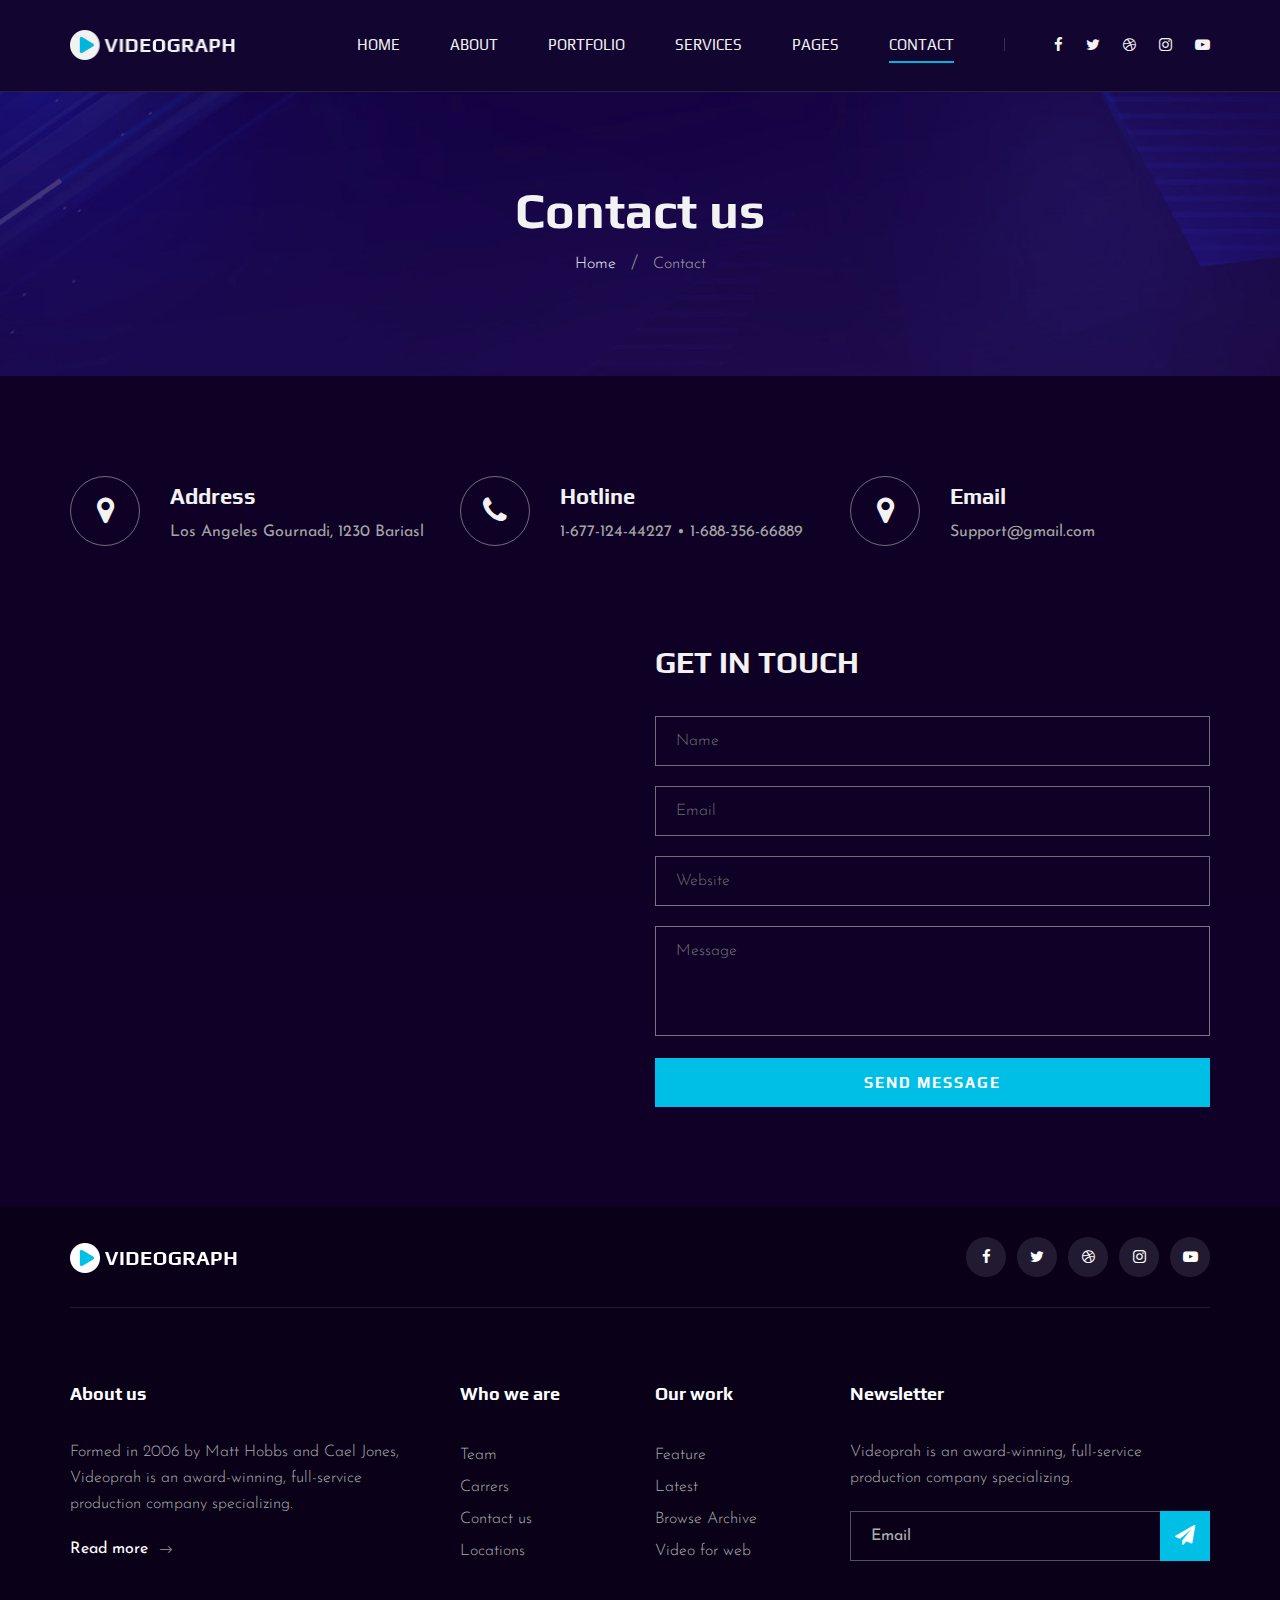
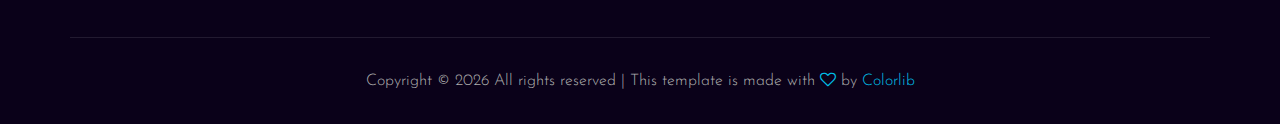
<file: contact.html>
<!DOCTYPE html>
<html lang="zxx">

<head>
    <meta charset="UTF-8">
    <meta name="description" content="Videograph Template">
    <meta name="keywords" content="Videograph, unica, creative, html">
    <meta name="viewport" content="width=device-width, initial-scale=1.0">
    <meta http-equiv="X-UA-Compatible" content="ie=edge">
    <title>Videograph | Template</title>

    <!-- Google Font -->
    <link href="https://fonts.googleapis.com/css2?family=Play:wght@400;700&display=swap" rel="stylesheet">
    <link href="https://fonts.googleapis.com/css2?family=Josefin+Sans:wght@300;400;500;600;700&display=swap"
        rel="stylesheet">

    <!-- Css Styles -->
    <link rel="stylesheet" href="css/bootstrap.min.css" type="text/css">
    <link rel="stylesheet" href="css/font-awesome.min.css" type="text/css">
    <link rel="stylesheet" href="css/elegant-icons.css" type="text/css">
    <link rel="stylesheet" href="css/owl.carousel.min.css" type="text/css">
    <link rel="stylesheet" href="css/magnific-popup.css" type="text/css">
    <link rel="stylesheet" href="css/slicknav.min.css" type="text/css">
    <link rel="stylesheet" href="css/style.css" type="text/css">
</head>

<body>
    <!-- Page Preloder -->
    <div id="preloder">
        <div class="loader"></div>
    </div>

    <!-- Header Section Begin -->
    <header class="header">
        <div class="container">
            <div class="row">
                <div class="col-lg-2">
                    <div class="header__logo">
                        <a href="./index.html"><img src="img/logo.png" alt=""></a>
                    </div>
                </div>
                <div class="col-lg-10">
                    <div class="header__nav__option">
                        <nav class="header__nav__menu mobile-menu">
                            <ul>
                                <li><a href="./index.html">Home</a></li>
                                <li><a href="./about.html">About</a></li>
                                <li><a href="./portfolio.html">Portfolio</a></li>
                                <li><a href="./services.html">Services</a></li>
                                <li><a href="#">Pages</a>
                                    <ul class="dropdown">
                                        <li><a href="./about.html">About</a></li>
                                        <li><a href="./portfolio.html">Portfolio</a></li>
                                        <li><a href="./blog.html">Blog</a></li>
                                        <li><a href="./blog-details.html">Blog Details</a></li>
                                    </ul>
                                </li>
                                <li class="active"><a href="./contact.html">Contact</a></li>
                            </ul>
                        </nav>
                        <div class="header__nav__social">
                            <a href="#"><i class="fa fa-facebook"></i></a>
                            <a href="#"><i class="fa fa-twitter"></i></a>
                            <a href="#"><i class="fa fa-dribbble"></i></a>
                            <a href="#"><i class="fa fa-instagram"></i></a>
                            <a href="#"><i class="fa fa-youtube-play"></i></a>
                        </div>
                    </div>
                </div>
            </div>
            <div id="mobile-menu-wrap"></div>
        </div>
    </header>
    <!-- Header End -->

    <!-- Breadcrumb Begin -->
    <div class="breadcrumb-option spad set-bg" data-setbg="img/breadcrumb-bg.jpg">
        <div class="container">
            <div class="row">
                <div class="col-lg-12 text-center">
                    <div class="breadcrumb__text">
                        <h2>Contact us</h2>
                        <div class="breadcrumb__links">
                            <a href="#">Home</a>
                            <span>Contact</span>
                        </div>
                    </div>
                </div>
            </div>
        </div>
    </div>
    <!-- Breadcrumb End -->

    <!-- Contact Widget Section Begin -->
    <section class="contact-widget spad">
        <div class="container">
            <div class="row">
                <div class="col-lg-4 col-md-6 col-md-6 col-md-3">
                    <div class="contact__widget__item">
                        <div class="contact__widget__item__icon">
                            <i class="fa fa-map-marker"></i>
                        </div>
                        <div class="contact__widget__item__text">
                            <h4>Address</h4>
                            <p>Los Angeles Gournadi, 1230 Bariasl</p>
                        </div>
                    </div>
                </div>
                <div class="col-lg-4 col-md-6 col-md-6 col-md-3">
                    <div class="contact__widget__item">
                        <div class="contact__widget__item__icon">
                            <i class="fa fa-phone"></i>
                        </div>
                        <div class="contact__widget__item__text">
                            <h4>Hotline</h4>
                            <p>1-677-124-44227 • 1-688-356-66889</p>
                        </div>
                    </div>
                </div>
                <div class="col-lg-4 col-md-6 col-md-6 col-md-3">
                    <div class="contact__widget__item">
                        <div class="contact__widget__item__icon">
                            <i class="fa fa-map-marker"></i>
                        </div>
                        <div class="contact__widget__item__text">
                            <h4>Email</h4>
                            <p>Support@gmail.com</p>
                        </div>
                    </div>
                </div>
            </div>
        </div>
    </section>
    <!-- Contact Widget Section End -->

    <!-- Call To Action Section Begin -->
    <section class="contact spad">
        <div class="container">
            <div class="row">
                <div class="col-lg-6 col-md-6">
                    <div class="contact__map">
                        <iframe
                            src="https://www.google.com/maps/embed?pb=!1m18!1m12!1m3!1d387190.2798902705!2d-74.25986790365917!3d40.697670067823786!2m3!1f0!2f0!3f0!3m2!1i1024!2i768!4f13.1!3m3!1m2!1s0x89c24fa5d33f083b%3A0xc80b8f06e177fe62!2sNew%20York%2C%20NY%2C%20USA!5e0!3m2!1sen!2sbd!4v1596152431947!5m2!1sen!2sbd"
                            height="450" style="border:0;"></iframe>
                    </div>
                </div>
                <div class="col-lg-6 col-md-6">
                    <div class="contact__form">
                        <h3>Get in touch</h3>
                        <form action="#">
                            <input type="text" placeholder="Name">
                            <input type="text" placeholder="Email">
                            <input type="text" placeholder="Website">
                            <textarea placeholder="Message"></textarea>
                            <button type="submit" class="site-btn">Send Message</button>
                        </form>
                    </div>
                </div>
            </div>
        </div>
    </section>
    <!-- Call To Action Section End -->

    <!-- Footer Section Begin -->
    <footer class="footer">
        <div class="container">
            <div class="footer__top">
                <div class="row">
                    <div class="col-lg-6 col-md-6">
                        <div class="footer__top__logo">
                            <a href="#"><img src="img/logo.png" alt=""></a>
                        </div>
                    </div>
                    <div class="col-lg-6 col-md-6">
                        <div class="footer__top__social">
                            <a href="#"><i class="fa fa-facebook"></i></a>
                            <a href="#"><i class="fa fa-twitter"></i></a>
                            <a href="#"><i class="fa fa-dribbble"></i></a>
                            <a href="#"><i class="fa fa-instagram"></i></a>
                            <a href="#"><i class="fa fa-youtube-play"></i></a>
                        </div>
                    </div>
                </div>
            </div>
            <div class="footer__option">
                <div class="row">
                    <div class="col-lg-4 col-md-6">
                        <div class="footer__option__item">
                            <h5>About us</h5>
                            <p>Formed in 2006 by Matt Hobbs and Cael Jones, Videoprah is an award-winning, full-service
                                production company specializing.</p>
                            <a href="#" class="read__more">Read more <span class="arrow_right"></span></a>
                        </div>
                    </div>
                    <div class="col-lg-2 col-md-3">
                        <div class="footer__option__item">
                            <h5>Who we are</h5>
                            <ul>
                                <li><a href="#">Team</a></li>
                                <li><a href="#">Carrers</a></li>
                                <li><a href="#">Contact us</a></li>
                                <li><a href="#">Locations</a></li>
                            </ul>
                        </div>
                    </div>
                    <div class="col-lg-2 col-md-3">
                        <div class="footer__option__item">
                            <h5>Our work</h5>
                            <ul>
                                <li><a href="#">Feature</a></li>
                                <li><a href="#">Latest</a></li>
                                <li><a href="#">Browse Archive</a></li>
                                <li><a href="#">Video for web</a></li>
                            </ul>
                        </div>
                    </div>
                    <div class="col-lg-4 col-md-12">
                        <div class="footer__option__item">
                            <h5>Newsletter</h5>
                            <p>Videoprah is an award-winning, full-service production company specializing.</p>
                            <form action="#">
                                <input type="text" placeholder="Email">
                                <button type="submit"><i class="fa fa-send"></i></button>
                            </form>
                        </div>
                    </div>
                </div>
            </div>
            <div class="footer__copyright">
                <div class="row">
                    <div class="col-lg-12 text-center">
                        <!-- Link back to Colorlib can't be removed. Template is licensed under CC BY 3.0. -->
                        <p class="footer__copyright__text">Copyright &copy;
                            <script>
                                document.write(new Date().getFullYear());
                            </script>
                            All rights reserved | This template is made with <i class="fa fa-heart-o"
                                aria-hidden="true"></i> by <a href="https://colorlib.com" target="_blank">Colorlib</a>
                        </p>
                        <!-- Link back to Colorlib can't be removed. Template is licensed under CC BY 3.0. -->
                    </div>
                </div>
            </div>
        </div>
    </footer>
    <!-- Footer Section End -->

    <!-- Js Plugins -->
    <script src="js/jquery-3.3.1.min.js"></script>
    <script src="js/bootstrap.min.js"></script>
    <script src="js/jquery.magnific-popup.min.js"></script>
    <script src="js/mixitup.min.js"></script>
    <script src="js/masonry.pkgd.min.js"></script>
    <script src="js/jquery.slicknav.js"></script>
    <script src="js/owl.carousel.min.js"></script>
    <script src="js/main.js"></script>
</body>

</html>
</file>
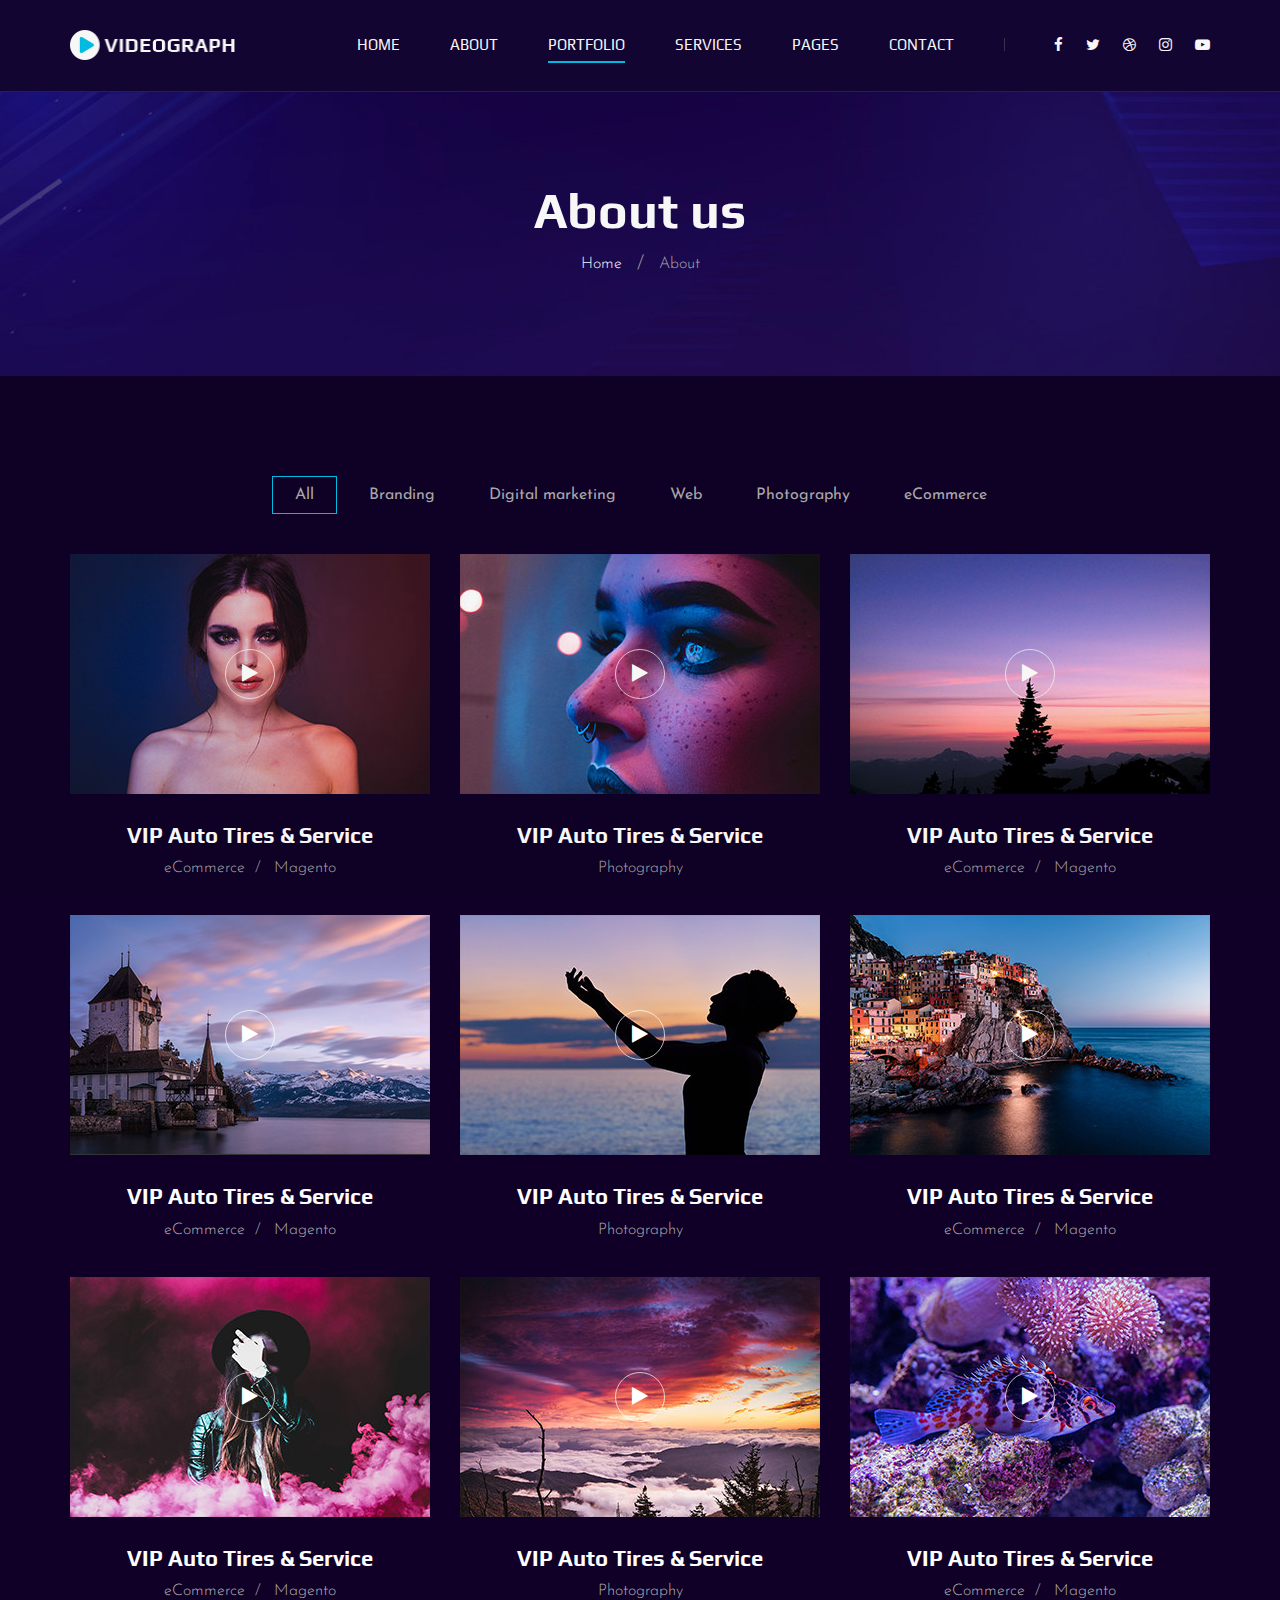
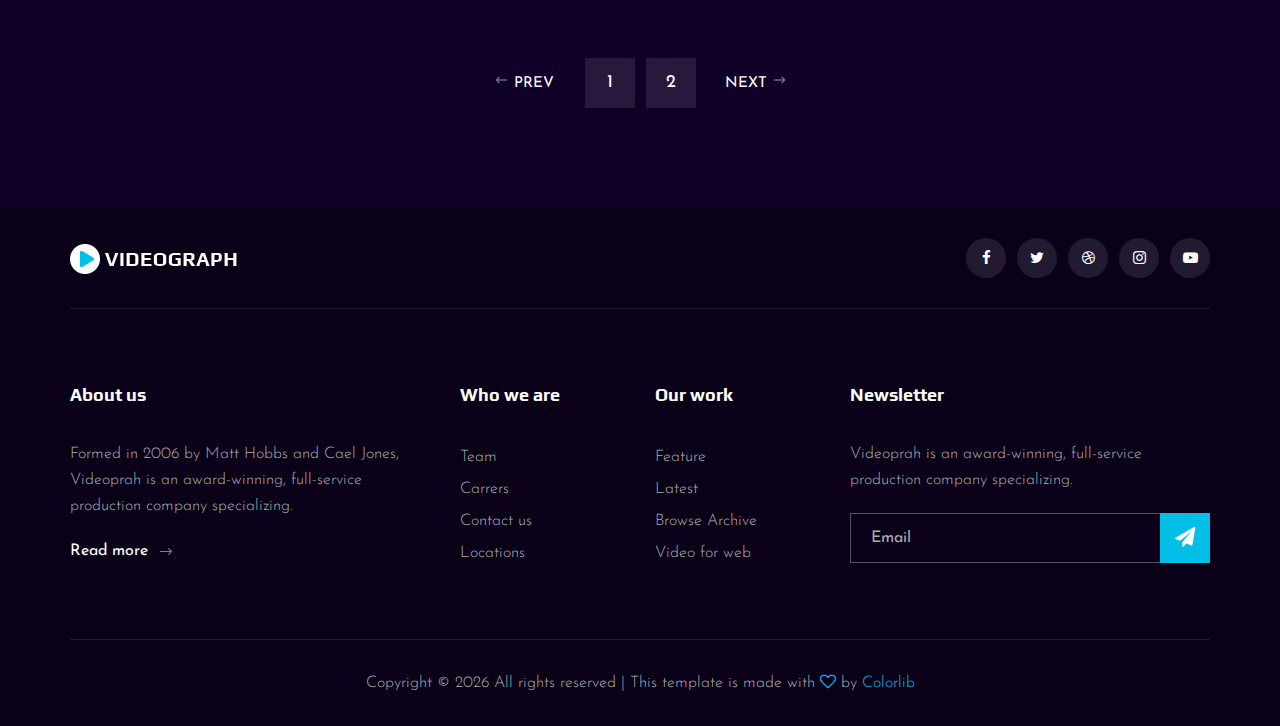
<file: portfolio.html>
<!DOCTYPE html>
<html lang="zxx">

<head>
    <meta charset="UTF-8">
    <meta name="description" content="Videograph Template">
    <meta name="keywords" content="Videograph, unica, creative, html">
    <meta name="viewport" content="width=device-width, initial-scale=1.0">
    <meta http-equiv="X-UA-Compatible" content="ie=edge">
    <title>Videograph | Template</title>

    <!-- Google Font -->
    <link href="https://fonts.googleapis.com/css2?family=Play:wght@400;700&display=swap" rel="stylesheet">
    <link href="https://fonts.googleapis.com/css2?family=Josefin+Sans:wght@300;400;500;600;700&display=swap"
        rel="stylesheet">

    <!-- Css Styles -->
    <link rel="stylesheet" href="css/bootstrap.min.css" type="text/css">
    <link rel="stylesheet" href="css/font-awesome.min.css" type="text/css">
    <link rel="stylesheet" href="css/elegant-icons.css" type="text/css">
    <link rel="stylesheet" href="css/owl.carousel.min.css" type="text/css">
    <link rel="stylesheet" href="css/magnific-popup.css" type="text/css">
    <link rel="stylesheet" href="css/slicknav.min.css" type="text/css">
    <link rel="stylesheet" href="css/style.css" type="text/css">
</head>

<body>
    <!-- Page Preloder -->
    <div id="preloder">
        <div class="loader"></div>
    </div>

    <!-- Header Section Begin -->
    <header class="header">
        <div class="container">
            <div class="row">
                <div class="col-lg-2">
                    <div class="header__logo">
                        <a href="./index.html"><img src="img/logo.png" alt=""></a>
                    </div>
                </div>
                <div class="col-lg-10">
                    <div class="header__nav__option">
                        <nav class="header__nav__menu mobile-menu">
                            <ul>
                                <li><a href="./index.html">Home</a></li>
                                <li><a href="./about.html">About</a></li>
                                <li class="active"><a href="./portfolio.html">Portfolio</a></li>
                                <li><a href="./services.html">Services</a></li>
                                <li><a href="#">Pages</a>
                                    <ul class="dropdown">
                                        <li><a href="./about.html">About</a></li>
                                        <li><a href="./portfolio.html">Portfolio</a></li>
                                        <li><a href="./blog.html">Blog</a></li>
                                        <li><a href="./blog-details.html">Blog Details</a></li>
                                    </ul>
                                </li>
                                <li><a href="./contact.html">Contact</a></li>
                            </ul>
                        </nav>
                        <div class="header__nav__social">
                            <a href="#"><i class="fa fa-facebook"></i></a>
                            <a href="#"><i class="fa fa-twitter"></i></a>
                            <a href="#"><i class="fa fa-dribbble"></i></a>
                            <a href="#"><i class="fa fa-instagram"></i></a>
                            <a href="#"><i class="fa fa-youtube-play"></i></a>
                        </div>
                    </div>
                </div>
            </div>
            <div id="mobile-menu-wrap"></div>
        </div>
    </header>
    <!-- Header End -->

    <!-- Breadcrumb Begin -->
    <div class="breadcrumb-option spad set-bg" data-setbg="img/breadcrumb-bg.jpg">
        <div class="container">
            <div class="row">
                <div class="col-lg-12 text-center">
                    <div class="breadcrumb__text">
                        <h2>About us</h2>
                        <div class="breadcrumb__links">
                            <a href="#">Home</a>
                            <span>About</span>
                        </div>
                    </div>
                </div>
            </div>
        </div>
    </div>
    <!-- Breadcrumb End -->

    <!-- Portfolio Section Begin -->
    <section class="portfolio spad">
        <div class="container">
            <div class="row">
                <div class="col-lg-12">
                    <ul class="portfolio__filter">
                        <li class="active" data-filter="*">All</li>
                        <li data-filter=".branding">Branding</li>
                        <li data-filter=".digital-marketing">Digital marketing</li>
                        <li data-filter=".web">Web</li>
                        <li data-filter=".photography">Photography</li>
                        <li data-filter=" .ecommerce">eCommerce</li>
                    </ul>
                </div>
            </div>
            <div class="row portfolio__gallery">
                <div class="col-lg-4 col-md-6 col-sm-6 mix branding">
                    <div class="portfolio__item">
                        <div class="portfolio__item__video set-bg" data-setbg="img/portfolio/portfolio-1.jpg">
                            <a href="https://www.youtube.com/watch?v=LXb3EKWsInQ" class="play-btn video-popup"><i
                                    class="fa fa-play"></i></a>
                        </div>
                        <div class="portfolio__item__text">
                            <h4>VIP Auto Tires & Service</h4>
                            <ul>
                                <li>eCommerce</li>
                                <li>Magento</li>
                            </ul>
                        </div>
                    </div>
                </div>
                <div class="col-lg-4 col-md-6 col-sm-6 mix digital-marketing">
                    <div class="portfolio__item">
                        <div class="portfolio__item__video set-bg" data-setbg="img/portfolio/portfolio-2.jpg">
                            <a href="https://www.youtube.com/watch?v=LXb3EKWsInQ" class="play-btn video-popup"><i
                                    class="fa fa-play"></i></a>
                        </div>
                        <div class="portfolio__item__text">
                            <h4>VIP Auto Tires & Service</h4>
                            <span>Photography</span>
                        </div>
                    </div>
                </div>
                <div class="col-lg-4 col-md-6 col-sm-6 mix web">
                    <div class="portfolio__item">
                        <div class="portfolio__item__video set-bg" data-setbg="img/portfolio/portfolio-3.jpg">
                            <a href="https://www.youtube.com/watch?v=LXb3EKWsInQ" class="play-btn video-popup"><i
                                    class="fa fa-play"></i></a>
                        </div>
                        <div class="portfolio__item__text">
                            <h4>VIP Auto Tires & Service</h4>
                            <ul>
                                <li>eCommerce</li>
                                <li>Magento</li>
                            </ul>
                        </div>
                    </div>
                </div>
                <div class="col-lg-4 col-md-6 col-sm-6 mix photography">
                    <div class="portfolio__item">
                        <div class="portfolio__item__video set-bg" data-setbg="img/portfolio/portfolio-4.jpg">
                            <a href="https://www.youtube.com/watch?v=LXb3EKWsInQ" class="play-btn video-popup"><i
                                    class="fa fa-play"></i></a>
                        </div>
                        <div class="portfolio__item__text">
                            <h4>VIP Auto Tires & Service</h4>
                            <ul>
                                <li>eCommerce</li>
                                <li>Magento</li>
                            </ul>
                        </div>
                    </div>
                </div>
                <div class="col-lg-4 col-md-6 col-sm-6 mix ecommerce">
                    <div class="portfolio__item">
                        <div class="portfolio__item__video set-bg" data-setbg="img/portfolio/portfolio-5.jpg">
                            <a href="https://www.youtube.com/watch?v=LXb3EKWsInQ" class="play-btn video-popup"><i
                                    class="fa fa-play"></i></a>
                        </div>
                        <div class="portfolio__item__text">
                            <h4>VIP Auto Tires & Service</h4>
                            <span>Photography</span>
                        </div>
                    </div>
                </div>
                <div class="col-lg-4 col-md-6 col-sm-6 mix branding">
                    <div class="portfolio__item">
                        <div class="portfolio__item__video set-bg" data-setbg="img/portfolio/portfolio-6.jpg">
                            <a href="https://www.youtube.com/watch?v=LXb3EKWsInQ" class="play-btn video-popup"><i
                                    class="fa fa-play"></i></a>
                        </div>
                        <div class="portfolio__item__text">
                            <h4>VIP Auto Tires & Service</h4>
                            <ul>
                                <li>eCommerce</li>
                                <li>Magento</li>
                            </ul>
                        </div>
                    </div>
                </div>
                <div class="col-lg-4 col-md-6 col-sm-6 mix web">
                    <div class="portfolio__item">
                        <div class="portfolio__item__video set-bg" data-setbg="img/portfolio/portfolio-7.jpg">
                            <a href="https://www.youtube.com/watch?v=LXb3EKWsInQ" class="play-btn video-popup"><i
                                    class="fa fa-play"></i></a>
                        </div>
                        <div class="portfolio__item__text">
                            <h4>VIP Auto Tires & Service</h4>
                            <ul>
                                <li>eCommerce</li>
                                <li>Magento</li>
                            </ul>
                        </div>
                    </div>
                </div>
                <div class="col-lg-4 col-md-6 col-sm-6 mix photography">
                    <div class="portfolio__item">
                        <div class="portfolio__item__video set-bg" data-setbg="img/portfolio/portfolio-8.jpg">
                            <a href="https://www.youtube.com/watch?v=LXb3EKWsInQ" class="play-btn video-popup"><i
                                    class="fa fa-play"></i></a>
                        </div>
                        <div class="portfolio__item__text">
                            <h4>VIP Auto Tires & Service</h4>
                            <span>Photography</span>
                        </div>
                    </div>
                </div>
                <div class="col-lg-4 col-md-6 col-sm-6 mix ecommerce">
                    <div class="portfolio__item">
                        <div class="portfolio__item__video set-bg" data-setbg="img/portfolio/portfolio-9.jpg">
                            <a href="https://www.youtube.com/watch?v=LXb3EKWsInQ" class="play-btn video-popup"><i
                                    class="fa fa-play"></i></a>
                        </div>
                        <div class="portfolio__item__text">
                            <h4>VIP Auto Tires & Service</h4>
                            <ul>
                                <li>eCommerce</li>
                                <li>Magento</li>
                            </ul>
                        </div>
                    </div>
                </div>
            </div>
            <div class="row">
                <div class="col-lg-12">
                    <div class="pagination__option">
                        <a href="#" class="arrow__pagination left__arrow"><span class="arrow_left"></span> Prev</a>
                        <a href="#" class="number__pagination">1</a>
                        <a href="#" class="number__pagination">2</a>
                        <a href="#" class="arrow__pagination right__arrow">Next <span class="arrow_right"></span></a>
                    </div>
                </div>
            </div>
        </div>
    </section>
    <!-- Portfolio Section End -->

    <!-- Footer Section Begin -->
    <footer class="footer">
        <div class="container">
            <div class="footer__top">
                <div class="row">
                    <div class="col-lg-6 col-md-6">
                        <div class="footer__top__logo">
                            <a href="#"><img src="img/logo.png" alt=""></a>
                        </div>
                    </div>
                    <div class="col-lg-6 col-md-6">
                        <div class="footer__top__social">
                            <a href="#"><i class="fa fa-facebook"></i></a>
                            <a href="#"><i class="fa fa-twitter"></i></a>
                            <a href="#"><i class="fa fa-dribbble"></i></a>
                            <a href="#"><i class="fa fa-instagram"></i></a>
                            <a href="#"><i class="fa fa-youtube-play"></i></a>
                        </div>
                    </div>
                </div>
            </div>
            <div class="footer__option">
                <div class="row">
                    <div class="col-lg-4 col-md-6 col-sm-6">
                        <div class="footer__option__item">
                            <h5>About us</h5>
                            <p>Formed in 2006 by Matt Hobbs and Cael Jones, Videoprah is an award-winning, full-service
                                production company specializing.</p>
                            <a href="#" class="read__more">Read more <span class="arrow_right"></span></a>
                        </div>
                    </div>
                    <div class="col-lg-2 col-md-3 col-sm-3">
                        <div class="footer__option__item">
                            <h5>Who we are</h5>
                            <ul>
                                <li><a href="#">Team</a></li>
                                <li><a href="#">Carrers</a></li>
                                <li><a href="#">Contact us</a></li>
                                <li><a href="#">Locations</a></li>
                            </ul>
                        </div>
                    </div>
                    <div class="col-lg-2 col-md-3 col-sm-3">
                        <div class="footer__option__item">
                            <h5>Our work</h5>
                            <ul>
                                <li><a href="#">Feature</a></li>
                                <li><a href="#">Latest</a></li>
                                <li><a href="#">Browse Archive</a></li>
                                <li><a href="#">Video for web</a></li>
                            </ul>
                        </div>
                    </div>
                    <div class="col-lg-4 col-md-12">
                        <div class="footer__option__item">
                            <h5>Newsletter</h5>
                            <p>Videoprah is an award-winning, full-service production company specializing.</p>
                            <form action="#">
                                <input type="text" placeholder="Email">
                                <button type="submit"><i class="fa fa-send"></i></button>
                            </form>
                        </div>
                    </div>
                </div>
            </div>
            <div class="footer__copyright">
                <div class="row">
                    <div class="col-lg-12 text-center">
                        <!-- Link back to Colorlib can't be removed. Template is licensed under CC BY 3.0. -->
                        <p class="footer__copyright__text">Copyright &copy;
                            <script>
                                document.write(new Date().getFullYear());
                            </script>
                            All rights reserved | This template is made with <i class="fa fa-heart-o"
                                aria-hidden="true"></i> by <a href="https://colorlib.com" target="_blank">Colorlib</a>
                        </p>
                        <!-- Link back to Colorlib can't be removed. Template is licensed under CC BY 3.0. -->
                    </div>
                </div>
            </div>
        </div>
    </footer>
    <!-- Footer Section End -->

    <!-- Js Plugins -->
    <script src="js/jquery-3.3.1.min.js"></script>
    <script src="js/bootstrap.min.js"></script>
    <script src="js/jquery.magnific-popup.min.js"></script>
    <script src="js/mixitup.min.js"></script>
    <script src="js/masonry.pkgd.min.js"></script>
    <script src="js/jquery.slicknav.js"></script>
    <script src="js/owl.carousel.min.js"></script>
    <script src="js/main.js"></script>
</body>

</html>
</file>
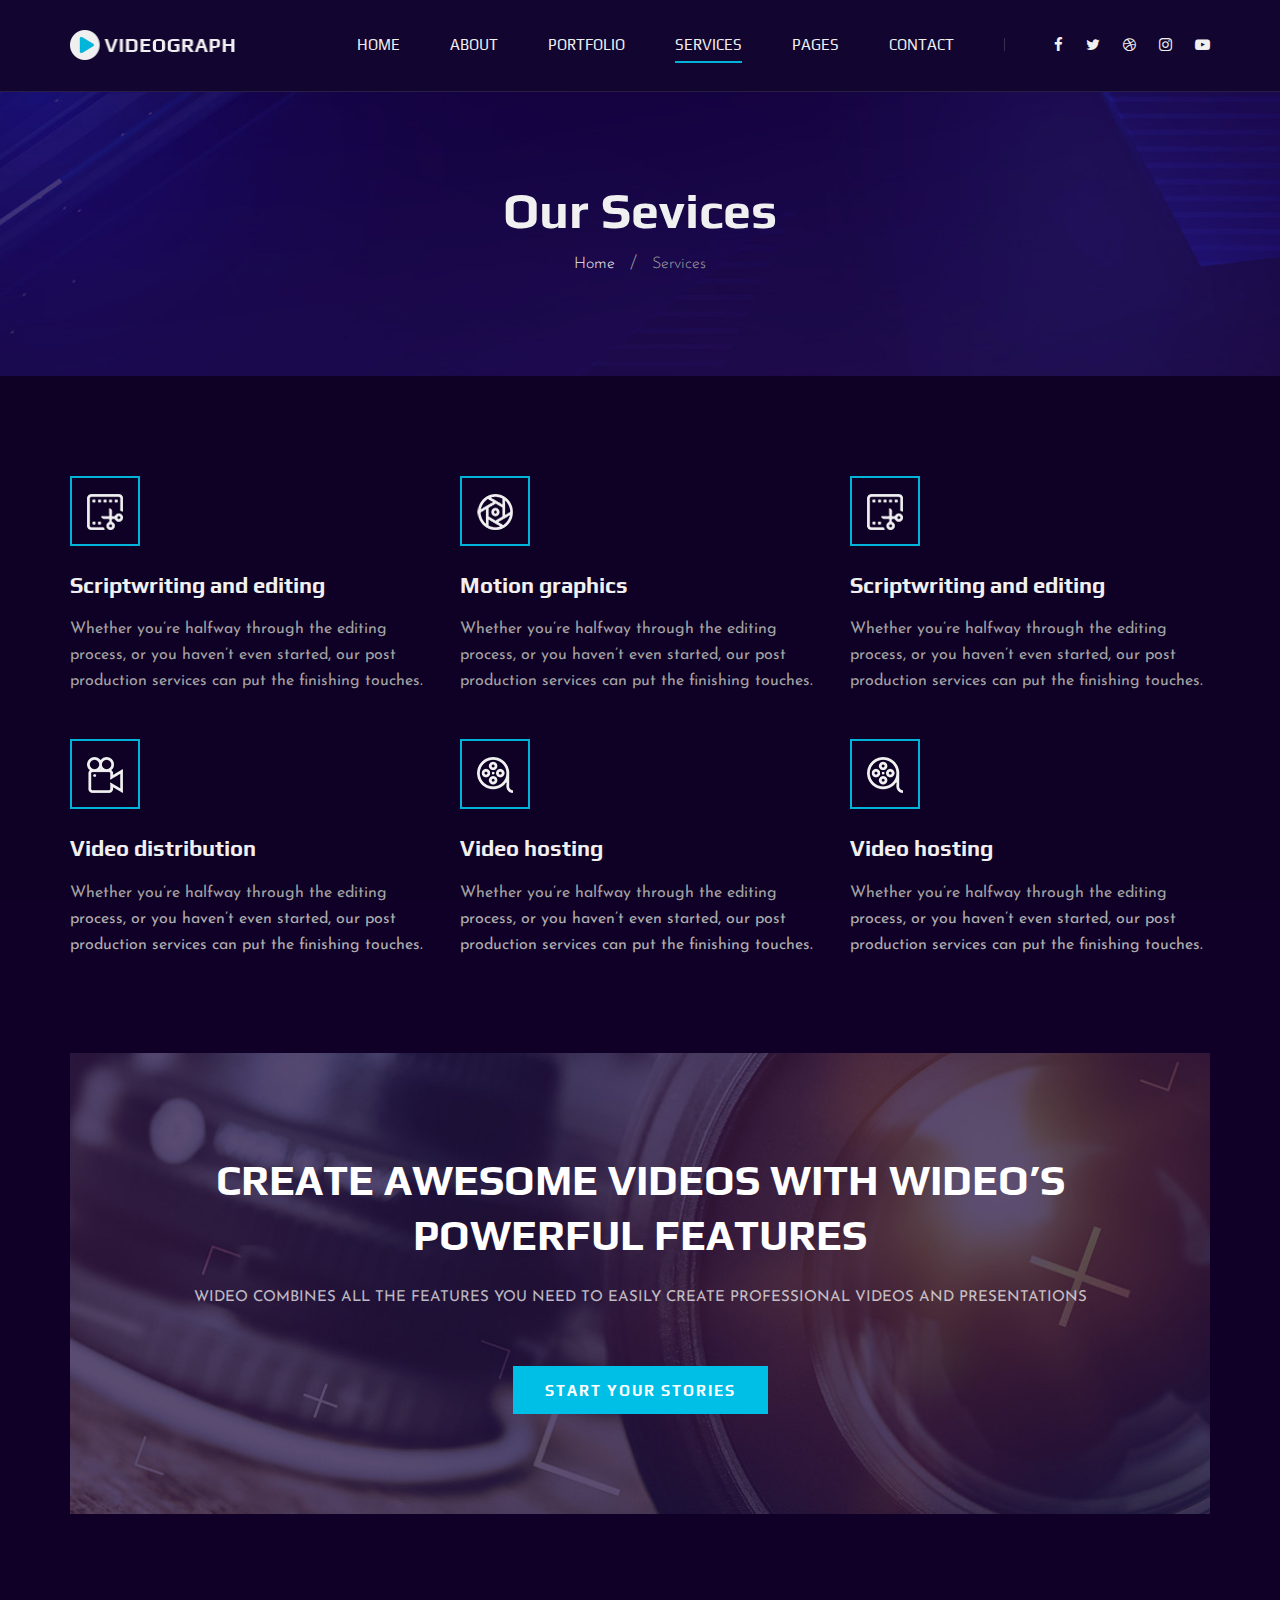
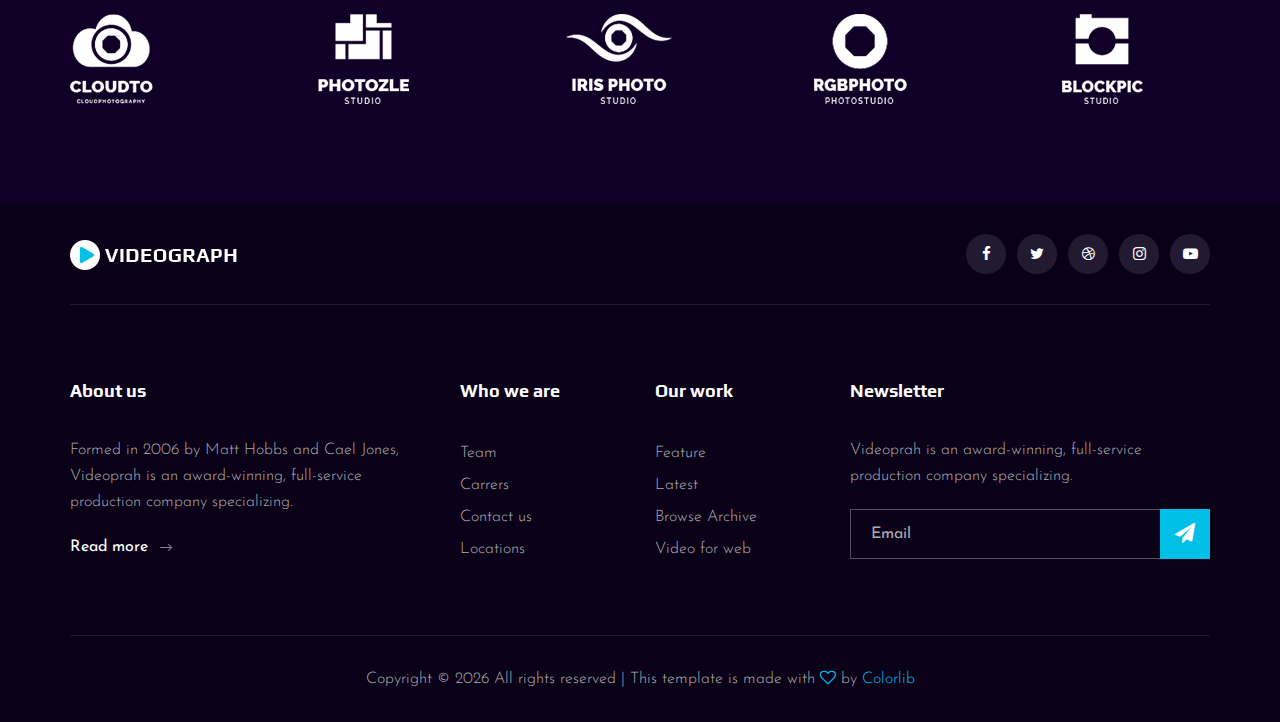
<file: services.html>
<!DOCTYPE html>
<html lang="zxx">

<head>
    <meta charset="UTF-8">
    <meta name="description" content="Videograph Template">
    <meta name="keywords" content="Videograph, unica, creative, html">
    <meta name="viewport" content="width=device-width, initial-scale=1.0">
    <meta http-equiv="X-UA-Compatible" content="ie=edge">
    <title>Videograph | Template</title>

    <!-- Google Font -->
    <link href="https://fonts.googleapis.com/css2?family=Play:wght@400;700&display=swap" rel="stylesheet">
    <link href="https://fonts.googleapis.com/css2?family=Josefin+Sans:wght@300;400;500;600;700&display=swap"
        rel="stylesheet">

    <!-- Css Styles -->
    <link rel="stylesheet" href="css/bootstrap.min.css" type="text/css">
    <link rel="stylesheet" href="css/font-awesome.min.css" type="text/css">
    <link rel="stylesheet" href="css/elegant-icons.css" type="text/css">
    <link rel="stylesheet" href="css/owl.carousel.min.css" type="text/css">
    <link rel="stylesheet" href="css/magnific-popup.css" type="text/css">
    <link rel="stylesheet" href="css/slicknav.min.css" type="text/css">
    <link rel="stylesheet" href="css/style.css" type="text/css">
</head>

<body>
    <!-- Page Preloder -->
    <div id="preloder">
        <div class="loader"></div>
    </div>

    <!-- Header Section Begin -->
    <header class="header">
        <div class="container">
            <div class="row">
                <div class="col-lg-2">
                    <div class="header__logo">
                        <a href="./index.html"><img src="img/logo.png" alt=""></a>
                    </div>
                </div>
                <div class="col-lg-10">
                    <div class="header__nav__option">
                        <nav class="header__nav__menu mobile-menu">
                            <ul>
                                <li><a href="./index.html">Home</a></li>
                                <li><a href="./about.html">About</a></li>
                                <li><a href="./portfolio.html">Portfolio</a></li>
                                <li class="active"><a href="./services.html">Services</a></li>
                                <li><a href="#">Pages</a>
                                    <ul class="dropdown">
                                        <li><a href="./about.html">About</a></li>
                                        <li><a href="./portfolio.html">Portfolio</a></li>
                                        <li><a href="./blog.html">Blog</a></li>
                                        <li><a href="./blog-details.html">Blog Details</a></li>
                                    </ul>
                                </li>
                                <li><a href="./contact.html">Contact</a></li>
                            </ul>
                        </nav>
                        <div class="header__nav__social">
                            <a href="#"><i class="fa fa-facebook"></i></a>
                            <a href="#"><i class="fa fa-twitter"></i></a>
                            <a href="#"><i class="fa fa-dribbble"></i></a>
                            <a href="#"><i class="fa fa-instagram"></i></a>
                            <a href="#"><i class="fa fa-youtube-play"></i></a>
                        </div>
                    </div>
                </div>
            </div>
            <div id="mobile-menu-wrap"></div>
        </div>
    </header>
    <!-- Header End -->

    <!-- Breadcrumb Begin -->
    <div class="breadcrumb-option spad set-bg" data-setbg="img/breadcrumb-bg.jpg">
        <div class="container">
            <div class="row">
                <div class="col-lg-12 text-center">
                    <div class="breadcrumb__text">
                        <h2>Our Sevices</h2>
                        <div class="breadcrumb__links">
                            <a href="#">Home</a>
                            <span>Services</span>
                        </div>
                    </div>
                </div>
            </div>
        </div>
    </div>
    <!-- Breadcrumb End -->

    <!-- Services Section Begin -->
    <section class="services-page spad">
        <div class="container">
            <div class="row">
                <div class="col-lg-4 col-md-6 col-sm-6">
                    <div class="services__item">
                        <div class="services__item__icon">
                            <img src="img/icons/si-2.png" alt="">
                        </div>
                        <h4>Scriptwriting and editing</h4>
                        <p>Whether you’re halfway through the editing process, or you haven’t even started, our post
                            production services can put the finishing touches.</p>
                    </div>
                </div>
                <div class="col-lg-4 col-md-6 col-sm-6">
                    <div class="services__item">
                        <div class="services__item__icon">
                            <img src="img/icons/si-1.png" alt="">
                        </div>
                        <h4>Motion graphics</h4>
                        <p>Whether you’re halfway through the editing process, or you haven’t even started, our post
                            production services can put the finishing touches.</p>
                    </div>
                </div>
                <div class="col-lg-4 col-md-6 col-sm-6">
                    <div class="services__item">
                        <div class="services__item__icon">
                            <img src="img/icons/si-2.png" alt="">
                        </div>
                        <h4>Scriptwriting and editing</h4>
                        <p>Whether you’re halfway through the editing process, or you haven’t even started, our post
                            production services can put the finishing touches.</p>
                    </div>
                </div>
                <div class="col-lg-4 col-md-6 col-sm-6">
                    <div class="services__item">
                        <div class="services__item__icon">
                            <img src="img/icons/si-3.png" alt="">
                        </div>
                        <h4>Video distribution</h4>
                        <p>Whether you’re halfway through the editing process, or you haven’t even started, our post
                            production services can put the finishing touches.</p>
                    </div>
                </div>
                <div class="col-lg-4 col-md-6 col-sm-6">
                    <div class="services__item">
                        <div class="services__item__icon">
                            <img src="img/icons/si-4.png" alt="">
                        </div>
                        <h4>Video hosting</h4>
                        <p>Whether you’re halfway through the editing process, or you haven’t even started, our post
                            production services can put the finishing touches.</p>
                    </div>
                </div>
                <div class="col-lg-4 col-md-6 col-sm-6">
                    <div class="services__item">
                        <div class="services__item__icon">
                            <img src="img/icons/si-4.png" alt="">
                        </div>
                        <h4>Video hosting</h4>
                        <p>Whether you’re halfway through the editing process, or you haven’t even started, our post
                            production services can put the finishing touches.</p>
                    </div>
                </div>
            </div>
        </div>
    </section>
    <!-- Services Section End -->

    <!-- Call To Action Section Begin -->
    <section class="callto sp__callto">
        <div class="container">
            <div class="callto__services spad set-bg" data-setbg="img/calltos-bg.jpg">
                <div class="row d-flex justify-content-center">
                    <div class="col-lg-10 text-center">
                        <div class="callto__text">
                            <h2>CREATE AWESOME VIDEOS WITH WIDEO’S POWERFUL FEATURES</h2>
                            <p>Wideo combines all the features you need to easily create professional videos and
                                presentations</p>
                            <a href="#">Start your stories</a>
                        </div>
                    </div>
                </div>
            </div>
        </div>
    </section>
    <!-- Call To Action Section End -->

    <!-- Logo Begin -->
    <div class="logo spad">
        <div class="container">
            <div class="logo__carousel owl-carousel">
                <a href="#" class="logo__item"><img src="img/logo/logo-1.png" alt=""></a>
                <a href="#" class="logo__item"><img src="img/logo/logo-2.png" alt=""></a>
                <a href="#" class="logo__item"><img src="img/logo/logo-3.png" alt=""></a>
                <a href="#" class="logo__item"><img src="img/logo/logo-4.png" alt=""></a>
                <a href="#" class="logo__item"><img src="img/logo/logo-5.png" alt=""></a>
                <a href="#" class="logo__item"><img src="img/logo/logo-6.png" alt=""></a>
            </div>
        </div>
    </div>
    <!-- Logo End -->

    <!-- Footer Section Begin -->
    <footer class="footer">
        <div class="container">
            <div class="footer__top">
                <div class="row">
                    <div class="col-lg-6 col-md-6">
                        <div class="footer__top__logo">
                            <a href="#"><img src="img/logo.png" alt=""></a>
                        </div>
                    </div>
                    <div class="col-lg-6 col-md-6">
                        <div class="footer__top__social">
                            <a href="#"><i class="fa fa-facebook"></i></a>
                            <a href="#"><i class="fa fa-twitter"></i></a>
                            <a href="#"><i class="fa fa-dribbble"></i></a>
                            <a href="#"><i class="fa fa-instagram"></i></a>
                            <a href="#"><i class="fa fa-youtube-play"></i></a>
                        </div>
                    </div>
                </div>
            </div>
            <div class="footer__option">
                <div class="row">
                    <div class="col-lg-4 col-md-6 col-sm-6">
                        <div class="footer__option__item">
                            <h5>About us</h5>
                            <p>Formed in 2006 by Matt Hobbs and Cael Jones, Videoprah is an award-winning, full-service
                                production company specializing.</p>
                            <a href="#" class="read__more">Read more <span class="arrow_right"></span></a>
                        </div>
                    </div>
                    <div class="col-lg-2 col-md-3 col-sm-3">
                        <div class="footer__option__item">
                            <h5>Who we are</h5>
                            <ul>
                                <li><a href="#">Team</a></li>
                                <li><a href="#">Carrers</a></li>
                                <li><a href="#">Contact us</a></li>
                                <li><a href="#">Locations</a></li>
                            </ul>
                        </div>
                    </div>
                    <div class="col-lg-2 col-md-3 col-sm-3">
                        <div class="footer__option__item">
                            <h5>Our work</h5>
                            <ul>
                                <li><a href="#">Feature</a></li>
                                <li><a href="#">Latest</a></li>
                                <li><a href="#">Browse Archive</a></li>
                                <li><a href="#">Video for web</a></li>
                            </ul>
                        </div>
                    </div>
                    <div class="col-lg-4 col-md-12">
                        <div class="footer__option__item">
                            <h5>Newsletter</h5>
                            <p>Videoprah is an award-winning, full-service production company specializing.</p>
                            <form action="#">
                                <input type="text" placeholder="Email">
                                <button type="submit"><i class="fa fa-send"></i></button>
                            </form>
                        </div>
                    </div>
                </div>
            </div>
            <div class="footer__copyright">
                <div class="row">
                    <div class="col-lg-12 text-center">
                        <!-- Link back to Colorlib can't be removed. Template is licensed under CC BY 3.0. -->
                        <p class="footer__copyright__text">Copyright &copy;
                            <script>
                                document.write(new Date().getFullYear());
                            </script>
                            All rights reserved | This template is made with <i class="fa fa-heart-o"
                                aria-hidden="true"></i> by <a href="https://colorlib.com" target="_blank">Colorlib</a>
                        </p>
                        <!-- Link back to Colorlib can't be removed. Template is licensed under CC BY 3.0. -->
                    </div>
                </div>
            </div>
        </div>
    </footer>
    <!-- Footer Section End -->

    <!-- Js Plugins -->
    <script src="js/jquery-3.3.1.min.js"></script>
    <script src="js/bootstrap.min.js"></script>
    <script src="js/jquery.magnific-popup.min.js"></script>
    <script src="js/mixitup.min.js"></script>
    <script src="js/masonry.pkgd.min.js"></script>
    <script src="js/jquery.slicknav.js"></script>
    <script src="js/owl.carousel.min.js"></script>
    <script src="js/main.js"></script>
</body>

</html>
</file>
<file: css/elegant-icons.css>
@font-face {
	font-family: 'ElegantIcons';
	src:url('../fonts/ElegantIcons.eot');
	src:url('../fonts/ElegantIcons.eot?#iefix') format('embedded-opentype'),
		url('../fonts/ElegantIcons.woff') format('woff'),
		url('../fonts/ElegantIcons.ttf') format('truetype'),
		url('../fonts/ElegantIcons.svg#ElegantIcons') format('svg');
	font-weight: normal;
	font-style: normal;
}

/* Use the following CSS code if you want to use data attributes for inserting your icons */
[data-icon]:before {
	font-family: 'ElegantIcons';
	content: attr(data-icon);
	speak: none;
	font-weight: normal;
	font-variant: normal;
	text-transform: none;
	line-height: 1;
	-webkit-font-smoothing: antialiased;
	-moz-osx-font-smoothing: grayscale;
}

/* Use the following CSS code if you want to have a class per icon */
/*
Instead of a list of all class selectors,
you can use the generic selector below, but it's slower:
[class*="your-class-prefix"] {
*/
.arrow_up, .arrow_down, .arrow_left, .arrow_right, .arrow_left-up, .arrow_right-up, .arrow_right-down, .arrow_left-down, .arrow-up-down, .arrow_up-down_alt, .arrow_left-right_alt, .arrow_left-right, .arrow_expand_alt2, .arrow_expand_alt, .arrow_condense, .arrow_expand, .arrow_move, .arrow_carrot-up, .arrow_carrot-down, .arrow_carrot-left, .arrow_carrot-right, .arrow_carrot-2up, .arrow_carrot-2down, .arrow_carrot-2left, .arrow_carrot-2right, .arrow_carrot-up_alt2, .arrow_carrot-down_alt2, .arrow_carrot-left_alt2, .arrow_carrot-right_alt2, .arrow_carrot-2up_alt2, .arrow_carrot-2down_alt2, .arrow_carrot-2left_alt2, .arrow_carrot-2right_alt2, .arrow_triangle-up, .arrow_triangle-down, .arrow_triangle-left, .arrow_triangle-right, .arrow_triangle-up_alt2, .arrow_triangle-down_alt2, .arrow_triangle-left_alt2, .arrow_triangle-right_alt2, .arrow_back, .icon_minus-06, .icon_plus, .icon_close, .icon_check, .icon_minus_alt2, .icon_plus_alt2, .icon_close_alt2, .icon_check_alt2, .icon_zoom-out_alt, .icon_zoom-in_alt, .icon_search, .icon_box-empty, .icon_box-selected, .icon_minus-box, .icon_plus-box, .icon_box-checked, .icon_circle-empty, .icon_circle-slelected, .icon_stop_alt2, .icon_stop, .icon_pause_alt2, .icon_pause, .icon_menu, .icon_menu-square_alt2, .icon_menu-circle_alt2, .icon_ul, .icon_ol, .icon_adjust-horiz, .icon_adjust-vert, .icon_document_alt, .icon_documents_alt, .icon_pencil, .icon_pencil-edit_alt, .icon_pencil-edit, .icon_folder-alt, .icon_folder-open_alt, .icon_folder-add_alt, .icon_info_alt, .icon_error-oct_alt, .icon_error-circle_alt, .icon_error-triangle_alt, .icon_question_alt2, .icon_question, .icon_comment_alt, .icon_chat_alt, .icon_vol-mute_alt, .icon_volume-low_alt, .icon_volume-high_alt, .icon_quotations, .icon_quotations_alt2, .icon_clock_alt, .icon_lock_alt, .icon_lock-open_alt, .icon_key_alt, .icon_cloud_alt, .icon_cloud-upload_alt, .icon_cloud-download_alt, .icon_image, .icon_images, .icon_lightbulb_alt, .icon_gift_alt, .icon_house_alt, .icon_genius, .icon_mobile, .icon_tablet, .icon_laptop, .icon_desktop, .icon_camera_alt, .icon_mail_alt, .icon_cone_alt, .icon_ribbon_alt, .icon_bag_alt, .icon_creditcard, .icon_cart_alt, .icon_paperclip, .icon_tag_alt, .icon_tags_alt, .icon_trash_alt, .icon_cursor_alt, .icon_mic_alt, .icon_compass_alt, .icon_pin_alt, .icon_pushpin_alt, .icon_map_alt, .icon_drawer_alt, .icon_toolbox_alt, .icon_book_alt, .icon_calendar, .icon_film, .icon_table, .icon_contacts_alt, .icon_headphones, .icon_lifesaver, .icon_piechart, .icon_refresh, .icon_link_alt, .icon_link, .icon_loading, .icon_blocked, .icon_archive_alt, .icon_heart_alt, .icon_star_alt, .icon_star-half_alt, .icon_star, .icon_star-half, .icon_tools, .icon_tool, .icon_cog, .icon_cogs, .arrow_up_alt, .arrow_down_alt, .arrow_left_alt, .arrow_right_alt, .arrow_left-up_alt, .arrow_right-up_alt, .arrow_right-down_alt, .arrow_left-down_alt, .arrow_condense_alt, .arrow_expand_alt3, .arrow_carrot_up_alt, .arrow_carrot-down_alt, .arrow_carrot-left_alt, .arrow_carrot-right_alt, .arrow_carrot-2up_alt, .arrow_carrot-2dwnn_alt, .arrow_carrot-2left_alt, .arrow_carrot-2right_alt, .arrow_triangle-up_alt, .arrow_triangle-down_alt, .arrow_triangle-left_alt, .arrow_triangle-right_alt, .icon_minus_alt, .icon_plus_alt, .icon_close_alt, .icon_check_alt, .icon_zoom-out, .icon_zoom-in, .icon_stop_alt, .icon_menu-square_alt, .icon_menu-circle_alt, .icon_document, .icon_documents, .icon_pencil_alt, .icon_folder, .icon_folder-open, .icon_folder-add, .icon_folder_upload, .icon_folder_download, .icon_info, .icon_error-circle, .icon_error-oct, .icon_error-triangle, .icon_question_alt, .icon_comment, .icon_chat, .icon_vol-mute, .icon_volume-low, .icon_volume-high, .icon_quotations_alt, .icon_clock, .icon_lock, .icon_lock-open, .icon_key, .icon_cloud, .icon_cloud-upload, .icon_cloud-download, .icon_lightbulb, .icon_gift, .icon_house, .icon_camera, .icon_mail, .icon_cone, .icon_ribbon, .icon_bag, .icon_cart, .icon_tag, .icon_tags, .icon_trash, .icon_cursor, .icon_mic, .icon_compass, .icon_pin, .icon_pushpin, .icon_map, .icon_drawer, .icon_toolbox, .icon_book, .icon_contacts, .icon_archive, .icon_heart, .icon_profile, .icon_group, .icon_grid-2x2, .icon_grid-3x3, .icon_music, .icon_pause_alt, .icon_phone, .icon_upload, .icon_download, .social_facebook, .social_twitter, .social_pinterest, .social_googleplus, .social_tumblr, .social_tumbleupon, .social_wordpress, .social_instagram, .social_dribbble, .social_vimeo, .social_linkedin, .social_rss, .social_deviantart, .social_share, .social_myspace, .social_skype, .social_youtube, .social_picassa, .social_googledrive, .social_flickr, .social_blogger, .social_spotify, .social_delicious, .social_facebook_circle, .social_twitter_circle, .social_pinterest_circle, .social_googleplus_circle, .social_tumblr_circle, .social_stumbleupon_circle, .social_wordpress_circle, .social_instagram_circle, .social_dribbble_circle, .social_vimeo_circle, .social_linkedin_circle, .social_rss_circle, .social_deviantart_circle, .social_share_circle, .social_myspace_circle, .social_skype_circle, .social_youtube_circle, .social_picassa_circle, .social_googledrive_alt2, .social_flickr_circle, .social_blogger_circle, .social_spotify_circle, .social_delicious_circle, .social_facebook_square, .social_twitter_square, .social_pinterest_square, .social_googleplus_square, .social_tumblr_square, .social_stumbleupon_square, .social_wordpress_square, .social_instagram_square, .social_dribbble_square, .social_vimeo_square, .social_linkedin_square, .social_rss_square, .social_deviantart_square, .social_share_square, .social_myspace_square, .social_skype_square, .social_youtube_square, .social_picassa_square, .social_googledrive_square, .social_flickr_square, .social_blogger_square, .social_spotify_square, .social_delicious_square, .icon_printer, .icon_calulator, .icon_building, .icon_floppy, .icon_drive, .icon_search-2, .icon_id, .icon_id-2, .icon_puzzle, .icon_like, .icon_dislike, .icon_mug, .icon_currency, .icon_wallet, .icon_pens, .icon_easel, .icon_flowchart, .icon_datareport, .icon_briefcase, .icon_shield, .icon_percent, .icon_globe, .icon_globe-2, .icon_target, .icon_hourglass, .icon_balance, .icon_rook, .icon_printer-alt, .icon_calculator_alt, .icon_building_alt, .icon_floppy_alt, .icon_drive_alt, .icon_search_alt, .icon_id_alt, .icon_id-2_alt, .icon_puzzle_alt, .icon_like_alt, .icon_dislike_alt, .icon_mug_alt, .icon_currency_alt, .icon_wallet_alt, .icon_pens_alt, .icon_easel_alt, .icon_flowchart_alt, .icon_datareport_alt, .icon_briefcase_alt, .icon_shield_alt, .icon_percent_alt, .icon_globe_alt, .icon_clipboard {
	font-family: 'ElegantIcons';
	speak: none;
	font-style: normal;
	font-weight: normal;
	font-variant: normal;
	text-transform: none;
	line-height: 1;
	-webkit-font-smoothing: antialiased;
}
.arrow_up:before {
	content: "\21";
}
.arrow_down:before {
	content: "\22";
}
.arrow_left:before {
	content: "\23";
}
.arrow_right:before {
	content: "\24";
}
.arrow_left-up:before {
	content: "\25";
}
.arrow_right-up:before {
	content: "\26";
}
.arrow_right-down:before {
	content: "\27";
}
.arrow_left-down:before {
	content: "\28";
}
.arrow-up-down:before {
	content: "\29";
}
.arrow_up-down_alt:before {
	content: "\2a";
}
.arrow_left-right_alt:before {
	content: "\2b";
}
.arrow_left-right:before {
	content: "\2c";
}
.arrow_expand_alt2:before {
	content: "\2d";
}
.arrow_expand_alt:before {
	content: "\2e";
}
.arrow_condense:before {
	content: "\2f";
}
.arrow_expand:before {
	content: "\30";
}
.arrow_move:before {
	content: "\31";
}
.arrow_carrot-up:before {
	content: "\32";
}
.arrow_carrot-down:before {
	content: "\33";
}
.arrow_carrot-left:before {
	content: "\34";
}
.arrow_carrot-right:before {
	content: "\35";
}
.arrow_carrot-2up:before {
	content: "\36";
}
.arrow_carrot-2down:before {
	content: "\37";
}
.arrow_carrot-2left:before {
	content: "\38";
}
.arrow_carrot-2right:before {
	content: "\39";
}
.arrow_carrot-up_alt2:before {
	content: "\3a";
}
.arrow_carrot-down_alt2:before {
	content: "\3b";
}
.arrow_carrot-left_alt2:before {
	content: "\3c";
}
.arrow_carrot-right_alt2:before {
	content: "\3d";
}
.arrow_carrot-2up_alt2:before {
	content: "\3e";
}
.arrow_carrot-2down_alt2:before {
	content: "\3f";
}
.arrow_carrot-2left_alt2:before {
	content: "\40";
}
.arrow_carrot-2right_alt2:before {
	content: "\41";
}
.arrow_triangle-up:before {
	content: "\42";
}
.arrow_triangle-down:before {
	content: "\43";
}
.arrow_triangle-left:before {
	content: "\44";
}
.arrow_triangle-right:before {
	content: "\45";
}
.arrow_triangle-up_alt2:before {
	content: "\46";
}
.arrow_triangle-down_alt2:before {
	content: "\47";
}
.arrow_triangle-left_alt2:before {
	content: "\48";
}
.arrow_triangle-right_alt2:before {
	content: "\49";
}
.arrow_back:before {
	content: "\4a";
}
.icon_minus-06:before {
	content: "\4b";
}
.icon_plus:before {
	content: "\4c";
}
.icon_close:before {
	content: "\4d";
}
.icon_check:before {
	content: "\4e";
}
.icon_minus_alt2:before {
	content: "\4f";
}
.icon_plus_alt2:before {
	content: "\50";
}
.icon_close_alt2:before {
	content: "\51";
}
.icon_check_alt2:before {
	content: "\52";
}
.icon_zoom-out_alt:before {
	content: "\53";
}
.icon_zoom-in_alt:before {
	content: "\54";
}
.icon_search:before {
	content: "\55";
}
.icon_box-empty:before {
	content: "\56";
}
.icon_box-selected:before {
	content: "\57";
}
.icon_minus-box:before {
	content: "\58";
}
.icon_plus-box:before {
	content: "\59";
}
.icon_box-checked:before {
	content: "\5a";
}
.icon_circle-empty:before {
	content: "\5b";
}
.icon_circle-slelected:before {
	content: "\5c";
}
.icon_stop_alt2:before {
	content: "\5d";
}
.icon_stop:before {
	content: "\5e";
}
.icon_pause_alt2:before {
	content: "\5f";
}
.icon_pause:before {
	content: "\60";
}
.icon_menu:before {
	content: "\61";
}
.icon_menu-square_alt2:before {
	content: "\62";
}
.icon_menu-circle_alt2:before {
	content: "\63";
}
.icon_ul:before {
	content: "\64";
}
.icon_ol:before {
	content: "\65";
}
.icon_adjust-horiz:before {
	content: "\66";
}
.icon_adjust-vert:before {
	content: "\67";
}
.icon_document_alt:before {
	content: "\68";
}
.icon_documents_alt:before {
	content: "\69";
}
.icon_pencil:before {
	content: "\6a";
}
.icon_pencil-edit_alt:before {
	content: "\6b";
}
.icon_pencil-edit:before {
	content: "\6c";
}
.icon_folder-alt:before {
	content: "\6d";
}
.icon_folder-open_alt:before {
	content: "\6e";
}
.icon_folder-add_alt:before {
	content: "\6f";
}
.icon_info_alt:before {
	content: "\70";
}
.icon_error-oct_alt:before {
	content: "\71";
}
.icon_error-circle_alt:before {
	content: "\72";
}
.icon_error-triangle_alt:before {
	content: "\73";
}
.icon_question_alt2:before {
	content: "\74";
}
.icon_question:before {
	content: "\75";
}
.icon_comment_alt:before {
	content: "\76";
}
.icon_chat_alt:before {
	content: "\77";
}
.icon_vol-mute_alt:before {
	content: "\78";
}
.icon_volume-low_alt:before {
	content: "\79";
}
.icon_volume-high_alt:before {
	content: "\7a";
}
.icon_quotations:before {
	content: "\7b";
}
.icon_quotations_alt2:before {
	content: "\7c";
}
.icon_clock_alt:before {
	content: "\7d";
}
.icon_lock_alt:before {
	content: "\7e";
}
.icon_lock-open_alt:before {
	content: "\e000";
}
.icon_key_alt:before {
	content: "\e001";
}
.icon_cloud_alt:before {
	content: "\e002";
}
.icon_cloud-upload_alt:before {
	content: "\e003";
}
.icon_cloud-download_alt:before {
	content: "\e004";
}
.icon_image:before {
	content: "\e005";
}
.icon_images:before {
	content: "\e006";
}
.icon_lightbulb_alt:before {
	content: "\e007";
}
.icon_gift_alt:before {
	content: "\e008";
}
.icon_house_alt:before {
	content: "\e009";
}
.icon_genius:before {
	content: "\e00a";
}
.icon_mobile:before {
	content: "\e00b";
}
.icon_tablet:before {
	content: "\e00c";
}
.icon_laptop:before {
	content: "\e00d";
}
.icon_desktop:before {
	content: "\e00e";
}
.icon_camera_alt:before {
	content: "\e00f";
}
.icon_mail_alt:before {
	content: "\e010";
}
.icon_cone_alt:before {
	content: "\e011";
}
.icon_ribbon_alt:before {
	content: "\e012";
}
.icon_bag_alt:before {
	content: "\e013";
}
.icon_creditcard:before {
	content: "\e014";
}
.icon_cart_alt:before {
	content: "\e015";
}
.icon_paperclip:before {
	content: "\e016";
}
.icon_tag_alt:before {
	content: "\e017";
}
.icon_tags_alt:before {
	content: "\e018";
}
.icon_trash_alt:before {
	content: "\e019";
}
.icon_cursor_alt:before {
	content: "\e01a";
}
.icon_mic_alt:before {
	content: "\e01b";
}
.icon_compass_alt:before {
	content: "\e01c";
}
.icon_pin_alt:before {
	content: "\e01d";
}
.icon_pushpin_alt:before {
	content: "\e01e";
}
.icon_map_alt:before {
	content: "\e01f";
}
.icon_drawer_alt:before {
	content: "\e020";
}
.icon_toolbox_alt:before {
	content: "\e021";
}
.icon_book_alt:before {
	content: "\e022";
}
.icon_calendar:before {
	content: "\e023";
}
.icon_film:before {
	content: "\e024";
}
.icon_table:before {
	content: "\e025";
}
.icon_contacts_alt:before {
	content: "\e026";
}
.icon_headphones:before {
	content: "\e027";
}
.icon_lifesaver:before {
	content: "\e028";
}
.icon_piechart:before {
	content: "\e029";
}
.icon_refresh:before {
	content: "\e02a";
}
.icon_link_alt:before {
	content: "\e02b";
}
.icon_link:before {
	content: "\e02c";
}
.icon_loading:before {
	content: "\e02d";
}
.icon_blocked:before {
	content: "\e02e";
}
.icon_archive_alt:before {
	content: "\e02f";
}
.icon_heart_alt:before {
	content: "\e030";
}
.icon_star_alt:before {
	content: "\e031";
}
.icon_star-half_alt:before {
	content: "\e032";
}
.icon_star:before {
	content: "\e033";
}
.icon_star-half:before {
	content: "\e034";
}
.icon_tools:before {
	content: "\e035";
}
.icon_tool:before {
	content: "\e036";
}
.icon_cog:before {
	content: "\e037";
}
.icon_cogs:before {
	content: "\e038";
}
.arrow_up_alt:before {
	content: "\e039";
}
.arrow_down_alt:before {
	content: "\e03a";
}
.arrow_left_alt:before {
	content: "\e03b";
}
.arrow_right_alt:before {
	content: "\e03c";
}
.arrow_left-up_alt:before {
	content: "\e03d";
}
.arrow_right-up_alt:before {
	content: "\e03e";
}
.arrow_right-down_alt:before {
	content: "\e03f";
}
.arrow_left-down_alt:before {
	content: "\e040";
}
.arrow_condense_alt:before {
	content: "\e041";
}
.arrow_expand_alt3:before {
	content: "\e042";
}
.arrow_carrot_up_alt:before {
	content: "\e043";
}
.arrow_carrot-down_alt:before {
	content: "\e044";
}
.arrow_carrot-left_alt:before {
	content: "\e045";
}
.arrow_carrot-right_alt:before {
	content: "\e046";
}
.arrow_carrot-2up_alt:before {
	content: "\e047";
}
.arrow_carrot-2dwnn_alt:before {
	content: "\e048";
}
.arrow_carrot-2left_alt:before {
	content: "\e049";
}
.arrow_carrot-2right_alt:before {
	content: "\e04a";
}
.arrow_triangle-up_alt:before {
	content: "\e04b";
}
.arrow_triangle-down_alt:before {
	content: "\e04c";
}
.arrow_triangle-left_alt:before {
	content: "\e04d";
}
.arrow_triangle-right_alt:before {
	content: "\e04e";
}
.icon_minus_alt:before {
	content: "\e04f";
}
.icon_plus_alt:before {
	content: "\e050";
}
.icon_close_alt:before {
	content: "\e051";
}
.icon_check_alt:before {
	content: "\e052";
}
.icon_zoom-out:before {
	content: "\e053";
}
.icon_zoom-in:before {
	content: "\e054";
}
.icon_stop_alt:before {
	content: "\e055";
}
.icon_menu-square_alt:before {
	content: "\e056";
}
.icon_menu-circle_alt:before {
	content: "\e057";
}
.icon_document:before {
	content: "\e058";
}
.icon_documents:before {
	content: "\e059";
}
.icon_pencil_alt:before {
	content: "\e05a";
}
.icon_folder:before {
	content: "\e05b";
}
.icon_folder-open:before {
	content: "\e05c";
}
.icon_folder-add:before {
	content: "\e05d";
}
.icon_folder_upload:before {
	content: "\e05e";
}
.icon_folder_download:before {
	content: "\e05f";
}
.icon_info:before {
	content: "\e060";
}
.icon_error-circle:before {
	content: "\e061";
}
.icon_error-oct:before {
	content: "\e062";
}
.icon_error-triangle:before {
	content: "\e063";
}
.icon_question_alt:before {
	content: "\e064";
}
.icon_comment:before {
	content: "\e065";
}
.icon_chat:before {
	content: "\e066";
}
.icon_vol-mute:before {
	content: "\e067";
}
.icon_volume-low:before {
	content: "\e068";
}
.icon_volume-high:before {
	content: "\e069";
}
.icon_quotations_alt:before {
	content: "\e06a";
}
.icon_clock:before {
	content: "\e06b";
}
.icon_lock:before {
	content: "\e06c";
}
.icon_lock-open:before {
	content: "\e06d";
}
.icon_key:before {
	content: "\e06e";
}
.icon_cloud:before {
	content: "\e06f";
}
.icon_cloud-upload:before {
	content: "\e070";
}
.icon_cloud-download:before {
	content: "\e071";
}
.icon_lightbulb:before {
	content: "\e072";
}
.icon_gift:before {
	content: "\e073";
}
.icon_house:before {
	content: "\e074";
}
.icon_camera:before {
	content: "\e075";
}
.icon_mail:before {
	content: "\e076";
}
.icon_cone:before {
	content: "\e077";
}
.icon_ribbon:before {
	content: "\e078";
}
.icon_bag:before {
	content: "\e079";
}
.icon_cart:before {
	content: "\e07a";
}
.icon_tag:before {
	content: "\e07b";
}
.icon_tags:before {
	content: "\e07c";
}
.icon_trash:before {
	content: "\e07d";
}
.icon_cursor:before {
	content: "\e07e";
}
.icon_mic:before {
	content: "\e07f";
}
.icon_compass:before {
	content: "\e080";
}
.icon_pin:before {
	content: "\e081";
}
.icon_pushpin:before {
	content: "\e082";
}
.icon_map:before {
	content: "\e083";
}
.icon_drawer:before {
	content: "\e084";
}
.icon_toolbox:before {
	content: "\e085";
}
.icon_book:before {
	content: "\e086";
}
.icon_contacts:before {
	content: "\e087";
}
.icon_archive:before {
	content: "\e088";
}
.icon_heart:before {
	content: "\e089";
}
.icon_profile:before {
	content: "\e08a";
}
.icon_group:before {
	content: "\e08b";
}
.icon_grid-2x2:before {
	content: "\e08c";
}
.icon_grid-3x3:before {
	content: "\e08d";
}
.icon_music:before {
	content: "\e08e";
}
.icon_pause_alt:before {
	content: "\e08f";
}
.icon_phone:before {
	content: "\e090";
}
.icon_upload:before {
	content: "\e091";
}
.icon_download:before {
	content: "\e092";
}
.social_facebook:before {
	content: "\e093";
}
.social_twitter:before {
	content: "\e094";
}
.social_pinterest:before {
	content: "\e095";
}
.social_googleplus:before {
	content: "\e096";
}
.social_tumblr:before {
	content: "\e097";
}
.social_tumbleupon:before {
	content: "\e098";
}
.social_wordpress:before {
	content: "\e099";
}
.social_instagram:before {
	content: "\e09a";
}
.social_dribbble:before {
	content: "\e09b";
}
.social_vimeo:before {
	content: "\e09c";
}
.social_linkedin:before {
	content: "\e09d";
}
.social_rss:before {
	content: "\e09e";
}
.social_deviantart:before {
	content: "\e09f";
}
.social_share:before {
	content: "\e0a0";
}
.social_myspace:before {
	content: "\e0a1";
}
.social_skype:before {
	content: "\e0a2";
}
.social_youtube:before {
	content: "\e0a3";
}
.social_picassa:before {
	content: "\e0a4";
}
.social_googledrive:before {
	content: "\e0a5";
}
.social_flickr:before {
	content: "\e0a6";
}
.social_blogger:before {
	content: "\e0a7";
}
.social_spotify:before {
	content: "\e0a8";
}
.social_delicious:before {
	content: "\e0a9";
}
.social_facebook_circle:before {
	content: "\e0aa";
}
.social_twitter_circle:before {
	content: "\e0ab";
}
.social_pinterest_circle:before {
	content: "\e0ac";
}
.social_googleplus_circle:before {
	content: "\e0ad";
}
.social_tumblr_circle:before {
	content: "\e0ae";
}
.social_stumbleupon_circle:before {
	content: "\e0af";
}
.social_wordpress_circle:before {
	content: "\e0b0";
}
.social_instagram_circle:before {
	content: "\e0b1";
}
.social_dribbble_circle:before {
	content: "\e0b2";
}
.social_vimeo_circle:before {
	content: "\e0b3";
}
.social_linkedin_circle:before {
	content: "\e0b4";
}
.social_rss_circle:before {
	content: "\e0b5";
}
.social_deviantart_circle:before {
	content: "\e0b6";
}
.social_share_circle:before {
	content: "\e0b7";
}
.social_myspace_circle:before {
	content: "\e0b8";
}
.social_skype_circle:before {
	content: "\e0b9";
}
.social_youtube_circle:before {
	content: "\e0ba";
}
.social_picassa_circle:before {
	content: "\e0bb";
}
.social_googledrive_alt2:before {
	content: "\e0bc";
}
.social_flickr_circle:before {
	content: "\e0bd";
}
.social_blogger_circle:before {
	content: "\e0be";
}
.social_spotify_circle:before {
	content: "\e0bf";
}
.social_delicious_circle:before {
	content: "\e0c0";
}
.social_facebook_square:before {
	content: "\e0c1";
}
.social_twitter_square:before {
	content: "\e0c2";
}
.social_pinterest_square:before {
	content: "\e0c3";
}
.social_googleplus_square:before {
	content: "\e0c4";
}
.social_tumblr_square:before {
	content: "\e0c5";
}
.social_stumbleupon_square:before {
	content: "\e0c6";
}
.social_wordpress_square:before {
	content: "\e0c7";
}
.social_instagram_square:before {
	content: "\e0c8";
}
.social_dribbble_square:before {
	content: "\e0c9";
}
.social_vimeo_square:before {
	content: "\e0ca";
}
.social_linkedin_square:before {
	content: "\e0cb";
}
.social_rss_square:before {
	content: "\e0cc";
}
.social_deviantart_square:before {
	content: "\e0cd";
}
.social_share_square:before {
	content: "\e0ce";
}
.social_myspace_square:before {
	content: "\e0cf";
}
.social_skype_square:before {
	content: "\e0d0";
}
.social_youtube_square:before {
	content: "\e0d1";
}
.social_picassa_square:before {
	content: "\e0d2";
}
.social_googledrive_square:before {
	content: "\e0d3";
}
.social_flickr_square:before {
	content: "\e0d4";
}
.social_blogger_square:before {
	content: "\e0d5";
}
.social_spotify_square:before {
	content: "\e0d6";
}
.social_delicious_square:before {
	content: "\e0d7";
}
.icon_printer:before {
	content: "\e103";
}
.icon_calulator:before {
	content: "\e0ee";
}
.icon_building:before {
	content: "\e0ef";
}
.icon_floppy:before {
	content: "\e0e8";
}
.icon_drive:before {
	content: "\e0ea";
}
.icon_search-2:before {
	content: "\e101";
}
.icon_id:before {
	content: "\e107";
}
.icon_id-2:before {
	content: "\e108";
}
.icon_puzzle:before {
	content: "\e102";
}
.icon_like:before {
	content: "\e106";
}
.icon_dislike:before {
	content: "\e0eb";
}
.icon_mug:before {
	content: "\e105";
}
.icon_currency:before {
	content: "\e0ed";
}
.icon_wallet:before {
	content: "\e100";
}
.icon_pens:before {
	content: "\e104";
}
.icon_easel:before {
	content: "\e0e9";
}
.icon_flowchart:before {
	content: "\e109";
}
.icon_datareport:before {
	content: "\e0ec";
}
.icon_briefcase:before {
	content: "\e0fe";
}
.icon_shield:before {
	content: "\e0f6";
}
.icon_percent:before {
	content: "\e0fb";
}
.icon_globe:before {
	content: "\e0e2";
}
.icon_globe-2:before {
	content: "\e0e3";
}
.icon_target:before {
	content: "\e0f5";
}
.icon_hourglass:before {
	content: "\e0e1";
}
.icon_balance:before {
	content: "\e0ff";
}
.icon_rook:before {
	content: "\e0f8";
}
.icon_printer-alt:before {
	content: "\e0fa";
}
.icon_calculator_alt:before {
	content: "\e0e7";
}
.icon_building_alt:before {
	content: "\e0fd";
}
.icon_floppy_alt:before {
	content: "\e0e4";
}
.icon_drive_alt:before {
	content: "\e0e5";
}
.icon_search_alt:before {
	content: "\e0f7";
}
.icon_id_alt:before {
	content: "\e0e0";
}
.icon_id-2_alt:before {
	content: "\e0fc";
}
.icon_puzzle_alt:before {
	content: "\e0f9";
}
.icon_like_alt:before {
	content: "\e0dd";
}
.icon_dislike_alt:before {
	content: "\e0f1";
}
.icon_mug_alt:before {
	content: "\e0dc";
}
.icon_currency_alt:before {
	content: "\e0f3";
}
.icon_wallet_alt:before {
	content: "\e0d8";
}
.icon_pens_alt:before {
	content: "\e0db";
}
.icon_easel_alt:before {
	content: "\e0f0";
}
.icon_flowchart_alt:before {
	content: "\e0df";
}
.icon_datareport_alt:before {
	content: "\e0f2";
}
.icon_briefcase_alt:before {
	content: "\e0f4";
}
.icon_shield_alt:before {
	content: "\e0d9";
}
.icon_percent_alt:before {
	content: "\e0da";
}
.icon_globe_alt:before {
	content: "\e0de";
}
.icon_clipboard:before {
	content: "\e0e6";
}


	.glyph {
		float: left;
		text-align: center;
		padding: .75em;
		margin: .4em 1.5em .75em 0;
		width: 6em;
text-shadow: none;
	}
        .glyph_big {
        font-size: 128px;
        color: #59c5dc;
        float: left;
        margin-right: 20px;
        }

        .glyph div { padding-bottom: 10px;}

	.glyph input {
		font-family: consolas, monospace;
		font-size: 12px;
		width: 100%;
		text-align: center;
		border: 0;
		box-shadow: 0 0 0 1px #ccc;
		padding: .2em;
                -moz-border-radius: 5px;
                -webkit-border-radius: 5px;
	}
	.centered {
		margin-left: auto;
		margin-right: auto;
	}
	.glyph .fs1 {
		font-size: 2em;
	}
</file>
<file: css/style.css>
/******************************************************************
  Template Name: Dreams
  Description: Dreams wedding template
  Author: Colorib
  Author URI: https://colorlib.com/
  Version: 1.0
  Created: Colorib
******************************************************************/
/*------------------------------------------------------------------
[Table of contents]

1.  Template default CSS
	1.1	Variables
	1.2	Mixins
	1.3	Flexbox
	1.4	Reset
2.  Helper Css
3.  Header Section
4.  Hero Section
5.  Services Section
6.  Counter Section
7.  Team Section
8.  Latest Section
9.  Contact
10.  Footer Style
-------------------------------------------------------------------*/
/*----------------------------------------*/
/* Template default CSS
/*----------------------------------------*/
html,
body {
  height: 100%;
  font-family: "Josefin Sans", sans-serif;
  -webkit-font-smoothing: antialiased;
  scroll-behavior: smooth;
}

h1,
h2,
h3,
h4,
h5,
h6 {
  margin: 0;
  color: #111111;
  font-weight: 400;
  font-family: "Play", sans-serif;
}

h1 {
  font-size: 70px;
}

h2 {
  font-size: 36px;
}

h3 {
  font-size: 30px;
}

h4 {
  font-size: 24px;
}

h5 {
  font-size: 18px;
}

h6 {
  font-size: 16px;
}

p {
  font-size: 16px;
  font-family: "Josefin Sans", sans-serif;
  color: #adadad;
  font-weight: 400;
  line-height: 26px;
  margin: 0 0 15px 0;
}

img {
  max-width: 100%;
}

input:focus,
select:focus,
button:focus,
textarea:focus {
  outline: none;
}

a:hover,
a:focus {
  text-decoration: none;
  outline: none;
  color: #fff;
}

ul,
ol {
  padding: 0;
  margin: 0;
}

/*---------------------
  Helper CSS
-----------------------*/
.section-title {
  margin-bottom: 50px;
}
.section-title.center-title {
  text-align: center;
}
.section-title.center-title h2:after {
  right: 0;
  margin: 0 auto;
}
.section-title span {
  color: #ffffff;
  display: block;
  font-size: 16px;
  letter-spacing: 2px;
  text-transform: uppercase;
  margin-bottom: 6px;
}
.section-title h2 {
  color: #ffffff;
  font-weight: 700;
  text-transform: uppercase;
  position: relative;
  padding-bottom: 25px;
}
.section-title h2:after {
  position: absolute;
  left: 0;
  bottom: 0;
  height: 5px;
  width: 70px;
  background: #00bfe7;
  content: "";
}

.set-bg {
  background-repeat: no-repeat;
  background-size: cover;
  background-position: top center;
}

.spad {
  padding-top: 100px;
  padding-bottom: 100px;
}

.text-white h1,
.text-white h2,
.text-white h3,
.text-white h4,
.text-white h5,
.text-white h6,
.text-white p,
.text-white span,
.text-white li,
.text-white a {
  color: #fff;
}

/* buttons */
.primary-btn {
  display: inline-block;
  font-size: 15px;
  font-family: "Play", sans-serif;
  font-weight: 700;
  padding: 14px 32px 12px;
  color: #ffffff;
  text-transform: uppercase;
  letter-spacing: 2px;
  position: relative;
  z-index: 1;
}
.primary-btn:hover:before {
  height: 100%;
  width: 100%;
}
.primary-btn:hover:after {
  height: 100%;
  width: 100%;
}
.primary-btn:before {
  position: absolute;
  left: 0;
  top: 0;
  height: 30px;
  width: 30px;
  border-left: 2px solid #00bfe7;
  border-top: 2px solid #00bfe7;
  content: "";
  z-index: -1;
  -webkit-transition: all, 0.7s;
  -o-transition: all, 0.7s;
  transition: all, 0.7s;
}
.primary-btn:after {
  position: absolute;
  right: 0;
  bottom: 0;
  height: 30px;
  width: 30px;
  border-right: 2px solid #00bfe7;
  border-bottom: 2px solid #00bfe7;
  content: "";
  z-index: -1;
  -webkit-transition: all, 0.7s;
  -o-transition: all, 0.7s;
  transition: all, 0.7s;
}

.site-btn {
  font-size: 15px;
  color: #ffffff;
  background: #00bfe7;
  font-family: "Play", sans-serif;
  font-weight: 700;
  border: none;
  display: inline-block;
  text-transform: uppercase;
  letter-spacing: 2px;
  padding: 14px 34px 12px;
  width: 100%;
}

/* Preloder */
#preloder {
  position: fixed;
  width: 100%;
  height: 100%;
  top: 0;
  left: 0;
  z-index: 999999;
  background: #000;
}

.loader {
  width: 40px;
  height: 40px;
  position: absolute;
  top: 50%;
  left: 50%;
  margin-top: -13px;
  margin-left: -13px;
  border-radius: 60px;
  animation: loader 0.8s linear infinite;
  -webkit-animation: loader 0.8s linear infinite;
}

@keyframes loader {
  0% {
    -webkit-transform: rotate(0deg);
    transform: rotate(0deg);
    border: 4px solid #f44336;
    border-left-color: transparent;
  }
  50% {
    -webkit-transform: rotate(180deg);
    transform: rotate(180deg);
    border: 4px solid #673ab7;
    border-left-color: transparent;
  }
  100% {
    -webkit-transform: rotate(360deg);
    transform: rotate(360deg);
    border: 4px solid #f44336;
    border-left-color: transparent;
  }
}
@-webkit-keyframes loader {
  0% {
    -webkit-transform: rotate(0deg);
    border: 4px solid #f44336;
    border-left-color: transparent;
  }
  50% {
    -webkit-transform: rotate(180deg);
    border: 4px solid #673ab7;
    border-left-color: transparent;
  }
  100% {
    -webkit-transform: rotate(360deg);
    border: 4px solid #f44336;
    border-left-color: transparent;
  }
}
/*---------------------
  Header
-----------------------*/
.header {
  position: fixed;
  left: 0;
  top: 0;
  width: 100%;
  background: #140633;
  border-bottom: 1px solid rgba(255, 255, 255, 0.1);
  z-index: 9;
}

.header__logo {
  padding: 30px 0;
}
.header__logo a {
  display: inline-block;
}
.header__logo a h2{
  color: #fff;text-transform: uppercase;
  font-size: 25px;font-weight: 600;
}

.header__nav__option {
  text-align: right;
  padding: 28px 0px;
}

.header__nav__menu {
  display: inline-block;
  margin-right: 45px;
}
.header__nav__menu ul li {
  list-style: none;
  display: inline-block;
  margin-right: 45px;
  position: relative;
}
.header__nav__menu ul li.active a:after {
  -webkit-transform: scale(1);
      -ms-transform: scale(1);
          transform: scale(1);
}
.header__nav__menu ul li:hover a:after {
  -webkit-transform: scale(1);
      -ms-transform: scale(1);
          transform: scale(1);
}
.header__nav__menu ul li:hover .dropdown {
  top: 34px;
  opacity: 1;
  visibility: visible;
}
.header__nav__menu ul li:last-child {
  margin-right: 0;
}
.header__nav__menu ul li .dropdown {
  position: absolute;
  left: 0;
  top: 60px;
  width: 140px;
  background: #ffffff;
  text-align: left;
  padding: 2px 0;
  z-index: 9;
  opacity: 0;
  visibility: hidden;
  -webkit-transition: all, 0.3s;
  -o-transition: all, 0.3s;
  transition: all, 0.3s;
}
.header__nav__menu ul li .dropdown li {
  display: block;
  margin-right: 0;
}
.header__nav__menu ul li .dropdown li a {
  font-size: 14px;
  color: #111111;
  padding: 8px 20px;
  text-transform: capitalize;
}
.header__nav__menu ul li .dropdown li a:after {
  display: none;
}
.header__nav__menu ul li a {
  font-size: 15px;
  font-family: "Play", sans-serif;
  color: #ffffff;
  display: block;
  text-transform: uppercase;
  position: relative;
  padding: 6px 0;
}
.header__nav__menu ul li a:after {
  position: absolute;
  left: 0;
  bottom: 0;
  width: 100%;
  height: 2px;
  background: #00bfe7;
  content: "";
  -webkit-transform: scale(0);
      -ms-transform: scale(0);
          transform: scale(0);
  -webkit-transition: all, 0.3s;
  -o-transition: all, 0.3s;
  transition: all, 0.3s;
}
@media screen  and (max-width:768px){
  .none{
    display: none;
  }
}

.header__nav__social {
  display: inline-block;
  position: relative;
  padding-left: 50px;
}
.header__nav__social:before {
  position: absolute;
  left: 0;
  top: 4px;
  height: 13px;
  width: 1px;
  background: rgba(225, 225, 225, 0.2);
  content: "";
}
.header__nav__social a {
  color: #ffffff;
  font-size: 15px;
  margin-right: 18px;
}
.header__nav__social a:last-child {
  margin-right: 0;
}

.slicknav_menu {
  display: none;
}

/*---------------------
  Hero
-----------------------*/
.hero__slider.owl-carousel .owl-item.active .hero__text span {
  top: 0;
  opacity: 1;
}
.hero__slider.owl-carousel .owl-item.active .hero__text h2 {
  top: 0;
  opacity: 1;
}
.hero__slider.owl-carousel .owl-item.active .hero__text .primary-btn {
  top: 0;
  opacity: 1;
}
.hero__slider.owl-carousel .owl-dots {
  position: absolute;
  left: 0;
  right: 0;
  bottom: 45px;
  width: 100%;
  max-width: 1140px;
  margin: 0 auto;
}
.hero__slider.owl-carousel .owl-dots button {
  color: #adadad;
  font-size: 18px;
  font-family: "Play", sans-serif;
  margin-right: 16px;
  position: relative;
  display: inline-block;
}
.hero__slider.owl-carousel .owl-dots button.active {
  color: #ffffff;
}
.hero__slider.owl-carousel .owl-dots button.active:after {
  background: #ffffff;
  height: 2px;
}
.hero__slider.owl-carousel .owl-dots button:after {
  position: absolute;
  left: 0;
  bottom: -6px;
  width: 100%;
  height: 1px;
  background: rgba(255, 255, 255, 0.3);
  content: "";
}
.hero__slider.owl-carousel .owl-dots button:last-child {
  margin-right: 0;
}

.hero__item {
  height: 684px;
  padding-top: 255px;
}

.hero__text span {
  color: #ffffff;
  display: block;
  font-size: 15px;
  letter-spacing: 2px;
  text-transform: uppercase;
  margin-bottom: 18px;
  position: relative;
  top: 100px;
  opacity: 0;
  -webkit-transition: all, 0.3s;
  -o-transition: all, 0.3s;
  transition: all, 0.3s;
}
.hero__text h2 {
  color: #ffffff;
  font-size: 60px;
  font-weight: 700;
  line-height: 70px;
  text-transform: uppercase;
  margin-bottom: 38px;
  position: relative;
  top: 100px;
  opacity: 0;
  -webkit-transition: all, 0.5s;
  -o-transition: all, 0.5s;
  transition: all, 0.5s;
}
.hero__text .primary-btn {
  position: relative;
  top: 100px;
  opacity: 0;
  -webkit-transition: all, 0.7s;
  -o-transition: all, 0.7s;
  transition: all, 0.7s;
}

/*---------------------
  Work
-----------------------*/
.work {
  overflow: hidden;
  background: #100028;
}

.work__gallery {
  margin-right: -10px;
}

.work__item {
  height: 311px !important;
  width: calc(16.67% - 10px);
  margin-right: 10px;
  margin-bottom: 10px;
  float: left;
  position: relative;
  overflow: hidden;
  display: -webkit-box;
  display: -ms-flexbox;
  display: flex;
  -webkit-box-align: center;
      -ms-flex-align: center;
          align-items: center;
  -webkit-box-pack: center;
      -ms-flex-pack: center;
          justify-content: center;
}
.work__item:hover .work__item__hover {
  bottom: 0;
}
.work__item.large__item {
  height: 633px !important;
  width: calc(33.33% - 10px);
}
.work__item.wide__item {
  width: calc(33.33% - 10px);
  height: 311px !important;
}
.work__item .play-btn {
  display: inline-block;
  color: #ffffff;
  font-size: 20px;
  height: 50px;
  width: 50px;
  line-height: 50px;
  text-align: center;
  border: 1px solid rgba(255, 255, 255, 0.7);
  border-radius: 50%;
}

.grid-sizer {
  width: calc(16.67% - 10px);
}

.work__item__hover {
  background: rgba(0, 0, 0, 0.5);
  position: absolute;
  left: 0;
  bottom: -300px;
  width: 100%;
  padding: 25px 30px 20px;
  -webkit-transition: all, 0.5s;
  -o-transition: all, 0.5s;
  transition: all, 0.5s;
}
.work__item__hover h4 {
  font-size: 22px;
  color: #ffffff;
  font-weight: 700;
}
.work__item__hover ul li {
  color: #adadad;
  list-style: none;
  font-size: 16px;
  margin-right: 23px;
  position: relative;
  display: inline-block;
}
.work__item__hover ul li:after {
  position: absolute;
  right: -18px;
  top: 1px;
  content: "/";
}
.work__item__hover ul li:last-child {
  margin-right: 0;
}
.work__item__hover ul li:last-child:after {
  display: none;
}

/*---------------------
  Counter
-----------------------*/
.counter {
  background: #100028;
  height: 840px;
  padding-top: 380px;
  overflow: hidden;
}

.counter__content {
  padding: 0px 50px;
}

.counter__item {
  background: #1a083d;
  -webkit-transform: rotate(45deg);
  -ms-transform: rotate(45deg);
      transform: rotate(45deg);
  height: 255px;
  width: 255px;
  display: -webkit-box;
  display: -ms-flexbox;
  display: flex;
  -webkit-box-align: center;
      -ms-flex-align: center;
          align-items: center;
  -webkit-box-pack: center;
      -ms-flex-pack: center;
          justify-content: center;
  text-align: center;
  position: relative;
  z-index: 1;
}
.counter__item::before {
  position: absolute;
  left: -1px;
  bottom: -2px;
  height: 636px;
  width: 636px;
  border-left: 1px solid #333333;
  border-top: 1px solid #333333;
  content: "";
  z-index: -1;
}
.counter__item.second__item {
  margin-top: -185px;
}
.counter__item.second__item:before {
  left: -316px;
  bottom: -65px;
  border-right: 1px solid #333333;
  border-bottom: 1px solid #333333;
  border-left: none;
  border-top: none;
}
.counter__item.four__item {
  margin-top: -185px;
}
.counter__item.four__item:before {
  left: -380px;
  bottom: -380px;
  border-right: 1px solid #333333;
  border-bottom: 1px solid #333333;
  border-left: none;
  border-top: none;
}
.counter__item.third__item:before {
  left: -65px;
  bottom: -317px;
}

.counter__item__text {
  -webkit-transform: rotate(-45deg);
  -ms-transform: rotate(-45deg);
      transform: rotate(-45deg);
}
.counter__item__text h2 {
  font-size: 60px;
  color: #ffffff;
  font-weight: 700;
  margin-bottom: 6px;
  margin-top: 18px;
}
.counter__item__text p {
  color: #ffffff;
  margin-bottom: 0;
}

/*---------------------
  Team
-----------------------*/
.team {
  padding-bottom: 90px;
}

.section-title.team__title {
  margin-bottom: 90px;
}

.team__item {
  height: 390px;
  position: relative;
  overflow: hidden;
}
.team__item:hover .team__item__text {
  bottom: 0;
}
.team__item.team__item--second {
  margin-top: -60px;
}
.team__item.team__item--third {
  margin-top: -120px;
}
.team__item.team__item--four {
  margin-top: -180px;
}

.team__item__text {
  text-align: center;
  position: absolute;
  left: 0;
  bottom: -500px;
  width: 100%;
  padding: 50px 0 30px;
  z-index: 1;
  -webkit-transition: all, 0.5s;
  -o-transition: all, 0.5s;
  transition: all, 0.5s;
}
.team__item__text:before {
  position: absolute;
  left: 0;
  top: 0;
  height: 100%;
  width: 100%;
  background: url(../img/team/team-hover.png);
  content: "";
  z-index: -1;
}
.team__item__text h4 {
  font-size: 22px;
  color: #ffffff;
  font-weight: 700;
  text-transform: uppercase;
  margin-bottom: 10px;
}
.team__item__text p {
  color: #ffffff;
  font-weight: 300px;
  margin-bottom: 12px;
}
.team__item__text .team__item__social a {
  color: #ffffff;
  display: inline-block;
  font-size: 15px;
  margin-right: 18px;
}
.team__item__text .team__item__social a:last-child {
  margin-right: 0;
}

.team__btn {
  position: absolute;
  right: 0;
  bottom: 0;
}

/*---------------------
  Latest
-----------------------*/
.latest {
  background: #100028;
  padding-bottom: 80px;
}

.blog__item.latest__item {
  margin-bottom: 0;
}
.blog__item.latest__item:hover {
  border: 1px solid #222222 !important;
  background: url(../img/blog/blog-1.jpg);
  background-size: cover;
}

.latest__slider.owl-carousel .owl-item .col-lg-4 {
  max-width: 100%;
}
.latest__slider.owl-carousel .owl-dots {
  text-align: center;
  padding-top: 35px;
}
.latest__slider.owl-carousel .owl-dots button {
  height: 8px;
  width: 8px;
  background: rgba(255, 255, 255, 0.2);
  border-radius: 50%;
  margin-right: 10px;
}
.latest__slider.owl-carousel .owl-dots button.active {
  background: #00bfe7;
}
.latest__slider.owl-carousel .owl-dots button:last-child {
  margin-right: 0;
}

/*---------------------
  Call To Active
-----------------------*/
.callto {
  padding-top: 130px;
}
.callto.sp__callto {
  padding-top: 0;
  background: #100028;
}

.callto__text h2 {
  color: #ffffff;
  font-size: 42px;
  font-weight: 700;
  line-height: 55px;
  margin-bottom: 22px;
}
.callto__text p {
  font-size: 15px;
  color: #ffffff;
  opacity: 0.7;
  text-transform: uppercase;
  margin-bottom: 55px;
}
.callto__text a {
  color: #ffffff;
  background: #00bfe7;
  font-size: 15px;
  font-weight: 700;
  font-family: "Play", sans-serif;
  letter-spacing: 2px;
  text-transform: uppercase;
  display: inline-block;
  padding: 14px 32px 12px;
}

/*---------------------
  Footer
-----------------------*/
.footer {
  background: #0a0119;
}

.footer__top {
  padding: 30px 0;
  border-bottom: 1px solid rgba(255, 255, 255, 0.1);
}

.footer__top__logo {
  line-height: 40px;
}
.footer__top__logo a {
  display: inline-block;
}

.footer__top__social {
  text-align: right;
}
.footer__top__social a {
  display: inline-block;
  font-size: 15px;
  color: #ffffff;
  height: 40px;
  width: 40px;
  background: rgba(255, 255, 255, 0.1);
  border-radius: 50%;
  line-height: 44px;
  text-align: center;
  margin-right: 6px;
}
.footer__top__social a:last-child {
  margin-right: 0;
}

.footer__option {
  padding-bottom: 35px;
  padding-top: 75px;
}

.footer__option__item {
  margin-bottom: 35px;
}
.footer__option__item h5 {
  color: #ffffff;
  font-weight: 700;
  margin-bottom: 35px;
}
.footer__option__item p {
  font-weight: 300;
  margin-bottom: 20px;
}
.footer__option__item .read__more {
  font-size: 16px;
  color: #ffffff;
}
.footer__option__item .read__more span {
  font-size: 16px;
  color: #ffffff;
  opacity: 0.5;
  position: relative;
  top: 4px;
  margin-left: 5px;
}
.footer__option__item ul li {
  list-style: none;
}
.footer__option__item ul li a {
  color: #adadad;
  font-size: 16px;
  font-weight: 300;
  line-height: 32px;
}
.footer__option__item form {
  position: relative;
}
.footer__option__item form input {
  height: 50px;
  width: 100%;
  padding-left: 20px;
  border: 1px solid #544E5E;
  background: transparent;
  font-size: 16px;
  color: #adadad;
}
.footer__option__item form input::-webkit-input-placeholder {
  color: #adadad;
}
.footer__option__item form input::-moz-placeholder {
  color: #adadad;
}
.footer__option__item form input:-ms-input-placeholder {
  color: #adadad;
}
.footer__option__item form input::-ms-input-placeholder {
  color: #adadad;
}
.footer__option__item form input::placeholder {
  color: #adadad;
}
.footer__option__item form button {
  font-size: 20px;
  color: #ffffff;
  border: none;
  height: 50px;
  width: 50px;
  background: #00bfe7;
  line-height: 50px;
  text-align: center;
  position: absolute;
  right: 0;
  top: 0;
}

.footer__copyright {
  border-top: 1px solid rgba(255, 255, 255, 0.1);
  padding: 30px 0;
}

.footer__copyright__text {
  margin-bottom: 0;
  font-weight: 300;
}
.footer__copyright__text i {
  color: #00bfe7;
}
.footer__copyright__text a {
  color: #00bfe7;
}

/*---------------------
  Breadcrumb
-----------------------*/
.breadcrumb-option {
  padding-top: 180px;
}

.breadcrumb__text h2 {
  color: #ffffff;
  font-size: 50px;
  font-weight: 700;
  margin-bottom: 12px;
}

.breadcrumb__links a {
  font-size: 16px;
  color: #ffffff;
  font-weight: 300;
  display: inline-block;
  margin-right: 32px;
  position: relative;
}
.breadcrumb__links a:after {
  position: absolute;
  right: -22px;
  top: -3px;
  content: "/";
  color: #adadad;
  font-size: 20px;
}
.breadcrumb__links span {
  font-size: 16px;
  color: #adadad;
  font-weight: 300;
  display: inline-block;
}

/*---------------------
  About
-----------------------*/
.about {
  background: #100028;
  padding-bottom: 150px;
}

.about__pic__item {
  height: 235px;
  margin-right: -10px;
  margin-bottom: 20px;
}
.about__pic__item.about__pic__item--large {
  height: 490px;
}

.about__text {
  padding-left: 30px;
}
.about__text .services__item .services__item__icon:after {
  border-color: #281A3E;
}

.about__text__desc {
  margin-top: -10px;
}

/*---------------------
  Testimonial
-----------------------*/
.testimonial {
  padding-bottom: 60px;
}

.testimonial__slider.owl-carousel .owl-item .col-lg-4 {
  max-width: 100%;
}
.testimonial__slider.owl-carousel .owl-dots {
  text-align: center;
  padding-top: 35px;
}
.testimonial__slider.owl-carousel .owl-dots button {
  height: 8px;
  width: 8px;
  background: rgba(255, 255, 255, 0.2);
  border-radius: 50%;
  margin-right: 10px;
}
.testimonial__slider.owl-carousel .owl-dots button.active {
  background: #00bfe7;
}
.testimonial__slider.owl-carousel .owl-dots button:last-child {
  margin-right: 0;
}

.testimonial__text {
  padding: 30px 40px 25px 30px;
  border: 1px solid #3D3A64;
  margin-bottom: 25px;
  position: relative;
  z-index: 9;
}
.testimonial__text P {
  color: #ffffff;
  font-size: 18px;
  font-weight: 300;
  font-style: italic;
  line-height: 30px;
  margin-bottom: 0;
}

.testimonial__author {
  padding-left: 30px;
}

.testimonial__author__pic {
  float: left;
  margin-right: 20px;
}
.testimonial__author__pic img {
  height: 50px;
  width: 50px;
  border-radius: 50%;
}

.testimonial__author__text {
  overflow: hidden;
}
.testimonial__author__text h5 {
  color: #ffffff;
  font-weight: 700;
  margin-bottom: 8px;
}
.testimonial__author__text span {
  color: #ffffff;
  font-size: 14px;
  font-weight: 300px;
  display: inline-block;
}

/*---------------------
  Services
-----------------------*/
.services {
  background: #100028;
  padding-bottom: 60px;
  padding-top: 110px;
}

.services__title p {
  margin-bottom: 45px;
}

.services__item {
  margin-bottom: 45px;
}
.services__item:hover .services__item__icon:after {
  -webkit-transform: rotate(45deg);
  -ms-transform: rotate(45deg);
      transform: rotate(45deg);
}
.services__item h4 {
  color: #ffffff;
  font-size: 22px;
  font-weight: 700;
  margin-top: 26px;
  margin-bottom: 18px;
}
.services__item p {
  margin-bottom: 0;
}

.services__item__icon {
  position: relative;
  height: 70px;
  width: 70px;
  line-height: 70px;
  text-align: center;
}
.services__item__icon:after {
  position: absolute;
  left: 0;
  top: 0;
  width: 100%;
  height: 100%;
  border: 2px solid #00bfe7;
  content: "";
  -webkit-transition: all, 0.5s;
  -o-transition: all, 0.5s;
  transition: all, 0.5s;
}

/*---------------------
  Services Page
-----------------------*/
.services-page {
  background: #100028;
  padding-bottom: 50px;
}

/*---------------------
  Logo
-----------------------*/
.logo {
  background: #100028;
  padding: 100px 20px;
}

.logo__carousel.owl-carousel .owl-item img {
  width: auto;
  display: inline-block;
}

/*---------------------
  Portfolio
-----------------------*/
.portfolio {
  background: #100028;
}

.portfolio__filter {
  text-align: center;
  margin-bottom: 40px;
}
.portfolio__filter li {
  list-style: none;
  font-size: 16px;
  color: #adadad;
  margin-right: 5px;
  display: inline-block;
  cursor: pointer;
  padding: 6px 22px;
}
.portfolio__filter li.active {
  border: 1px solid #00bfe7;
}
.portfolio__filter li:last-child {
  margin-right: 0;
}

.portfolio__item {
  margin-bottom: 35px;
}
.portfolio__item:hover .portfolio__item__text h4:after {
  opacity: 1;
}

.portfolio__item__video {
  height: 240px;
  display: -webkit-box;
  display: -ms-flexbox;
  display: flex;
  -webkit-box-align: center;
      -ms-flex-align: center;
          align-items: center;
  -webkit-box-pack: center;
      -ms-flex-pack: center;
          justify-content: center;
  margin-bottom: 28px;
}
.portfolio__item__video .play-btn {
  display: inline-block;
  color: #ffffff;
  font-size: 20px;
  height: 50px;
  width: 50px;
  line-height: 50px;
  text-align: center;
  border: 1px solid rgba(255, 255, 255, 0.7);
  border-radius: 50%;
}

.portfolio__item__text {
  text-align: center;
}
.portfolio__item__text h4 {
  color: #ffffff;
  display: inline-block;
  font-size: 22px;
  font-weight: 700;
  margin-bottom: 8px;
  position: relative;
}
.portfolio__item__text h4:after {
  position: absolute;
  left: 0;
  bottom: 0;
  height: 1px;
  width: 100%;
  background: #333;
  content: "";
  -webkit-transition: all, 0.3s;
  -o-transition: all, 0.3s;
  transition: all, 0.3s;
  opacity: 0;
}
.portfolio__item__text ul li {
  list-style: none;
  display: inline-block;
  font-size: 16px;
  font-weight: 300;
  margin-right: 24px;
  position: relative;
  color: #adadad;
}
.portfolio__item__text ul li:after {
  position: absolute;
  right: -16px;
  top: 0;
  content: "/";
}
.portfolio__item__text ul li:last-child {
  margin-right: 0;
}
.portfolio__item__text ul li:last-child:after {
  display: none;
}
.portfolio__item__text span {
  font-size: 16px;
  font-weight: 300;
  color: #adadad;
  display: block;
}

.pagination__option {
  text-align: center;
  padding-top: 20px;
}
.pagination__option.blog__pagi {
  padding-top: 5px;
}
.pagination__option .arrow__pagination {
  font-size: 15px;
  color: #ffffff;
  display: inline-block;
  text-transform: uppercase;
}
.pagination__option .arrow__pagination.left__arrow {
  margin-right: 26px;
}
.pagination__option .arrow__pagination.right__arrow {
  margin-left: 18px;
}
.pagination__option .arrow__pagination span {
  opacity: 0.5;
}
.pagination__option .number__pagination {
  font-size: 18px;
  color: #ffffff;
  height: 50px;
  width: 50px;
  background: rgba(242, 242, 242, 0.1);
  line-height: 50px;
  text-align: center;
  display: inline-block;
  margin-right: 6px;
}

/*---------------------
    Blog
-----------------------*/
.blog {
  background: #100028;
}

.blog__item {
  border: 1px solid #222222;
  padding: 40px 48px 35px 30px;
  position: relative;
  z-index: 1;
  margin-bottom: 45px;
}
.blog__item:hover {
  border: 1px solid transparent !important;
  background: url(../img/blog/blog-2.jpg) no-repeat;
  background-size: cover;
}
.blog__item:hover ul li {
  color: #ffffff;
}
.blog__item:hover p {
  color: #ffffff;
}
.blog__item h4 {
  color: #ffffff;
  font-weight: 700;
  line-height: 31px;
  margin-bottom: 18px;
}
.blog__item ul {
  margin-bottom: 20px;
}
.blog__item ul li {
  color: #777777;
  list-style: none;
  font-size: 14px;
  font-weight: 300;
  margin-right: 25px;
  position: relative;
  display: inline-block;
}
.blog__item ul li:after {
  position: absolute;
  right: -16px;
  top: 0px;
  content: "/";
}
.blog__item ul li:last-child {
  margin-right: 0;
}
.blog__item ul li:last-child:after {
  display: none;
}
.blog__item p {
  font-weight: 300;
  line-height: 29px;
  margin-bottom: 22px;
}
.blog__item a {
  font-size: 16px;
  color: #ffffff;
}
.blog__item a span {
  font-size: 16px;
  color: #ffffff;
  opacity: 0.5;
  position: relative;
  top: 4px;
  margin-left: 5px;
}

/*---------------------
  Blog Details Hero
-----------------------*/
.blog-hero {
  padding: 300px 0 230px;
}

.blog__hero__text {
  text-align: center;
}
.blog__hero__text h2 {
  color: #ffffff;
  font-weight: 700;
  line-height: 47px;
  text-transform: uppercase;
  margin-bottom: 12px;
}
.blog__hero__text ul li {
  font-size: 14px;
  color: #ffffff;
  font-weight: 300;
  list-style: none;
  display: inline-block;
  margin-right: 25px;
  position: relative;
}
.blog__hero__text ul li:after {
  position: absolute;
  right: -18px;
  top: 0;
  content: "/";
}
.blog__hero__text ul li:last-child {
  margin-right: 0;
}
.blog__hero__text ul li:last-child:after {
  display: none;
}
.blog__hero__text ul li span {
  text-transform: uppercase;
}

/*---------------------
  Blog Details
-----------------------*/
.blog-details {
  background: #100028;
}

.blog__details__text {
  margin-bottom: 30px;
}
.blog__details__text p {
  font-size: 18px;
  line-height: 29px;
  font-weight: 300;
  margin-bottom: 20px;
}
.blog__details__text p:last-child {
  margin-bottom: 0;
}

.blog__details__quote {
  border: 1px solid rgba(225, 225, 225, 0.8);
  padding: 35px 90px 35px 40px;
  position: relative;
  margin-bottom: 35px;
}
.blog__details__quote p {
  font-size: 22px;
  font-weight: 300;
  line-height: 35px;
  font-style: italic;
  margin-bottom: 10px;
}
.blog__details__quote h6 {
  font-size: 15px;
  color: #adadad;
  letter-spacing: 0.5px;
  text-transform: uppercase;
  color: #ffffff;
}
.blog__details__quote i {
  font-size: 36px;
  color: #00bfe7;
  position: absolute;
  right: 30px;
  bottom: 25px;
}

.blog__details__desc {
  margin-bottom: 50px;
}
.blog__details__desc p {
  font-size: 18px;
  line-height: 29px;
  font-weight: 300;
  margin-bottom: 20px;
}
.blog__details__desc p:last-child {
  margin-bottom: 0;
}

.blog__details__tags {
  padding-bottom: 60px;
  border-bottom: 1px solid rgba(255, 255, 255, 0.1);
  margin-bottom: 65px;
}
.blog__details__tags span {
  display: inline-block;
  font-size: 15px;
  color: #ffffff;
  font-weight: 300;
  margin-right: 25px;
}
.blog__details__tags a {
  font-size: 16px;
  font-weight: 300;
  color: #ffffff;
  display: inline-block;
  margin-right: 11px;
  padding: 8px 15px 7px;
  margin-bottom: 5px;
  background: rgba(255, 255, 255, 0.1);
}

.blog__details__option {
  margin-bottom: 40px;
}

.blog__details__option__item {
  margin-bottom: 30px;
  overflow: hidden;
  display: block;
}
.blog__details__option__item h5 {
  color: #ffffff;
  font-size: 15px;
  font-weight: 700;
  text-transform: uppercase;
  margin-bottom: 25px;
}
.blog__details__option__item h5 i {
  font-size: 18px;
  margin-right: 5px;
}
.blog__details__option__item.blog__details__option__item--right h5 {
  text-align: right;
}
.blog__details__option__item.blog__details__option__item--right h5 i {
  margin-right: 0;
  margin-left: 5px;
}
.blog__details__option__item.blog__details__option__item--right .blog__details__option__item__img {
  float: right;
  margin-right: 0;
  margin-left: 25px;
}
.blog__details__option__item.blog__details__option__item--right .blog__details__option__item__text {
  margin-right: 25px;
  text-align: right;
  float: none;
}

.blog__details__option__item__img {
  float: left;
  margin-right: 25px;
}

.blog__details__option__item__text {
  overflow: hidden;
}
.blog__details__option__item__text h6 {
  color: #ffffff;
  line-height: 21px;
  font-weight: 700;
  margin-bottom: 5px;
}
.blog__details__option__item__text span {
  font-size: 14px;
  color: #777777;
  font-weight: 300;
}

.blog__details__recent {
  margin-bottom: 60px;
}
.blog__details__recent h4 {
  color: #ffffff;
  font-weight: 700;
  text-transform: uppercase;
  margin-bottom: 35px;
  text-align: center;
}

.blog__details__recent__item {
  margin-bottom: 30px;
}
.blog__details__recent__item img {
  min-width: 100%;
  margin-bottom: 20px;
}
.blog__details__recent__item h5 {
  color: #ffffff;
  font-weight: 700;
  line-height: 23px;
  margin-bottom: 4px;
}
.blog__details__recent__item span {
  color: #777777;
  font-size: 14px;
  font-weight: 300;
}

.blog__details__comment h4 {
  color: #ffffff;
  font-weight: 700;
  text-transform: uppercase;
  margin-bottom: 35px;
  text-align: center;
}
.blog__details__comment form textarea {
  height: 120px;
  width: 100%;
  border: 1px solid rgba(225, 225, 225, 0.5);
  background: transparent;
  font-size: 16px;
  color: #adadad;
  padding-top: 12px;
  padding-left: 20px;
  font-weight: 300;
  margin-bottom: 14px;
  resize: none;
}
.blog__details__comment form textarea:placeholder {
  color: #adadad;
}

.input__list {
  margin-right: -20px;
  overflow: hidden;
}
.input__list input {
  height: 50px;
  width: calc(33.33% - 20px);
  float: left;
  border: 1px solid rgba(225, 225, 225, 0.5);
  background: transparent;
  font-size: 16px;
  color: #adadad;
  padding-left: 20px;
  font-weight: 300;
  margin-right: 20px;
  margin-bottom: 20px;
}
.input__list input:placeholder {
  color: #adadad;
}

/*---------------------
  Contact Widget
-----------------------*/
.contact-widget {
  background: #100028;
  padding-bottom: 70px;
}

.contact__widget__item {
  margin-bottom: 30px;
}

.contact__widget__item__icon {
  height: 70px;
  width: 70px;
  border: 1px solid rgba(225, 225, 225, 0.5);
  line-height: 80px;
  text-align: center;
  border-radius: 50%;
  float: left;
  margin-right: 30px;
}
.contact__widget__item__icon i {
  font-size: 30px;
  color: #ffffff;
}

.contact__widget__item__text {
  overflow: hidden;
  padding-top: 7px;
}
.contact__widget__item__text h4 {
  font-size: 22px;
  color: #ffffff;
  font-weight: 700;
  margin-bottom: 10px;
}
.contact__widget__item__text p {
  margin-bottom: 0;
}

/*---------------------
  Contact
-----------------------*/
.contact {
  background: #100028;
  padding-top: 0;
  overflow: hidden;
}

.contact__map {
  height: 450px;
}
.contact__map iframe {
  width: 100%;
}

.contact__form h3 {
  color: #ffffff;
  font-weight: 700;
  text-transform: uppercase;
  margin-bottom: 35px;
}
.contact__form form input {
  height: 50px;
  width: 100%;
  border: 1px solid rgba(225, 225, 225, 0.5);
  background: transparent;
  font-size: 16px;
  color: #adadad;
  padding-left: 20px;
  font-weight: 300;
  margin-right: 20px;
  margin-bottom: 20px;
  -webkit-transition: all, 0.3s;
  -o-transition: all, 0.3s;
  transition: all, 0.3s;
}
.contact__form form input:placeholder {
  color: #adadad;
}
.contact__form form input:focus {
  border-color: #e1e1e1;
}
.contact__form form textarea {
  height: 110px;
  width: 100%;
  border: 1px solid rgba(225, 225, 225, 0.5);
  background: transparent;
  font-size: 16px;
  color: #adadad;
  padding-top: 12px;
  padding-left: 20px;
  font-weight: 300;
  margin-bottom: 14px;
  resize: none;
  -webkit-transition: all, 0.3s;
  -o-transition: all, 0.3s;
  transition: all, 0.3s;
}
.contact__form form textarea:placeholder {
  color: #adadad;
}
.contact__form form textarea:focus {
  border-color: #e1e1e1;
}

/*--------------------------------- Responsive Media Quaries -----------------------------*/
@media only screen and (min-width: 1200px) {
  .container {
    max-width: 1170px;
  }
}
/* Medium Device = 1200px */
@media only screen and (min-width: 992px) and (max-width: 1199px) {
  .header__nav__menu {
    margin-right: 25px;
  }

  .header__nav__menu ul li {
    margin-right: 25px;
  }

  .header__nav__social {
    padding-left: 25px;
  }

  .counter__item::before {
    display: none;
  }

  .counter__content {
    padding: 0px 145px 0 50px;
  }

  .counter__item.second__item {
    margin-top: -210px;
  }

  .counter__item.four__item {
    margin-top: -210px;
  }

  .hero__slider.owl-carousel .owl-dots {
    max-width: 930px !important;
  }
}
/* Tablet Device = 768px */
@media only screen and (min-width: 768px) and (max-width: 991px) {
  .hero__slider.owl-carousel .owl-dots {
    max-width: 690px !important;
  }

  .services__title {
    margin-bottom: 50px;
  }

  .counter__item {
    -webkit-transform: rotate(0);
    -ms-transform: rotate(0);
        transform: rotate(0);
    margin-bottom: 30px;
    width: auto;
  }

  .counter__item::before {
    display: none;
  }

  .counter__content {
    padding: 0;
  }

  .counter__item.second__item {
    margin-top: 0;
  }

  .counter__item.four__item {
    margin-top: 0;
  }

  .counter__item__text {
    -webkit-transform: rotate(0);
    -ms-transform: rotate(0);
        transform: rotate(0);
  }

  .counter {
    height: auto;
    padding-top: 100px;
    padding-bottom: 70px;
  }

  .team__item.team__item--second {
    margin-top: 0;
  }

  .team__item.team__item--third {
    margin-top: 0;
  }

  .team__item.team__item--four {
    margin-top: 0;
  }

  .team__btn {
    position: relative;
    padding-top: 50px;
  }

  .about__pic {
    margin-bottom: 50px;
  }

  .about__text {
    padding-left: 0;
  }

  .portfolio__filter li {
    padding: 6px 15px;
  }

  .slicknav_menu {
    background: transparent;
    padding: 0;
    display: block;
  }

  .slicknav_nav ul {
    margin: 0;
    padding: 10px 30px;
  }

  .slicknav_nav .slicknav_row,
.slicknav_nav a {
    padding: 7px 0;
    margin: 0;
    color: #ffffff;
    font-weight: 600;
  }

  .slicknav_nav .slicknav_row:hover {
    border-radius: 0;
    background: transparent;
    color: #111111;
  }

  .slicknav_nav a:hover {
    border-radius: 0;
    background: transparent;
    color: #111111;
  }

  .slicknav_nav {
    background: #222222;
  }

  .slicknav_btn {
    position: absolute;
    right: 10px;
    top: 26px;
    background: #00bfe7;
  }

  .header .container {
    position: relative;
  }

  .header__nav__option {
    display: none;
  }
}
/* Wide Mobile = 480px */
@media only screen and (max-width: 767px) {
  .services__title {
    margin-bottom: 50px;
  }

  .counter__item {
    -webkit-transform: rotate(0);
    -ms-transform: rotate(0);
        transform: rotate(0);
    margin-bottom: 30px;
    width: auto;
  }

  .counter__item::before {
    display: none;
  }

  .counter__content {
    padding: 0;
  }

  .counter__item.second__item {
    margin-top: 0;
  }

  .counter__item.four__item {
    margin-top: 0;
  }

  .counter__item__text {
    -webkit-transform: rotate(0);
    -ms-transform: rotate(0);
        transform: rotate(0);
  }

  .counter {
    height: auto;
    padding-top: 100px;
    padding-bottom: 70px;
  }

  .team__item.team__item--second {
    margin-top: 0;
  }

  .team__item.team__item--third {
    margin-top: 0;
  }

  .team__item.team__item--four {
    margin-top: 0;
  }

  .team__btn {
    position: relative;
    padding-top: 50px;
  }

  .about__pic {
    margin-bottom: 50px;
  }

  .about__text {
    padding-left: 0;
  }

  .hero__slider.owl-carousel .owl-dots {
    max-width: auto;
    padding: 0 15px;
  }

  .slicknav_menu {
    background: transparent;
    padding: 0;
    display: block;
  }

  .slicknav_nav ul {
    margin: 0;
    padding: 10px 30px;
  }

  .slicknav_nav .slicknav_row,
.slicknav_nav a {
    padding: 7px 0;
    margin: 0;
    color: #ffffff;
    font-weight: 600;
  }

  .slicknav_nav .slicknav_row:hover {
    border-radius: 0;
    background: transparent;
    color: #111111;
  }

  .slicknav_nav a:hover {
    border-radius: 0;
    background: transparent;
    color: #111111;
  }

  .slicknav_nav {
    background: #222222;
  }

  .slicknav_btn {
    position: absolute;
    right: 10px;
    top: 26px;
    background: #00bfe7;
  }

  .header .container {
    position: relative;
  }

  .header__nav__option {
    display: none;
  }

  .hero__text h2 {
    font-size: 40px;
    line-height: 40px;
  }

  .grid-sizer {
    width: calc(50% - 10px);
  }

  .work__item.wide__item {
    width: calc(50% - 10px);
  }

  .work__item {
    width: calc(50% - 10px);
  }

  .work__item.large__item {
    width: calc(50% - 10px);
  }

  .footer__top__social {
    text-align: left;
    padding-top: 30px;
  }

  .portfolio__filter li {
    margin-bottom: 10px;
  }

  .input__list {
    margin-right: 0;
  }

  .input__list input {
    width: 100%;
    margin-right: 0;
  }

  .contact__map {
    margin-bottom: 40px;
  }

  .team__item {
    margin-bottom: 20px;
  }

  .team .p-0 {
    padding: 0 15px !important;
  }

  .about__pic__item {
    margin-right: 0;
  }

  .blog__details__quote {
    padding: 30px 45px 35px 35px;
  }
}
/* Small Device = 320px */
@media only screen and (max-width: 479px) {
  .hero__text h2 {
    font-size: 30px;
    line-height: 40px;
  }

  .grid-sizer {
    width: 100%;
  }

  .work__item.wide__item {
    width: 100%;
  }

  .work__item {
    width: 100%;
    margin-right: 0;
  }

  .work__item.large__item {
    width: 100%;
  }

  .work__gallery {
    margin-right: 0;
  }

  .pagination__option .arrow__pagination.left__arrow {
    margin-right: 15px;
  }

  .pagination__option .arrow__pagination.right__arrow {
    margin-left: 10px;
  }

  .blog__details__quote {
    padding: 30px 40px 35px 35px;
  }
}
</file>
